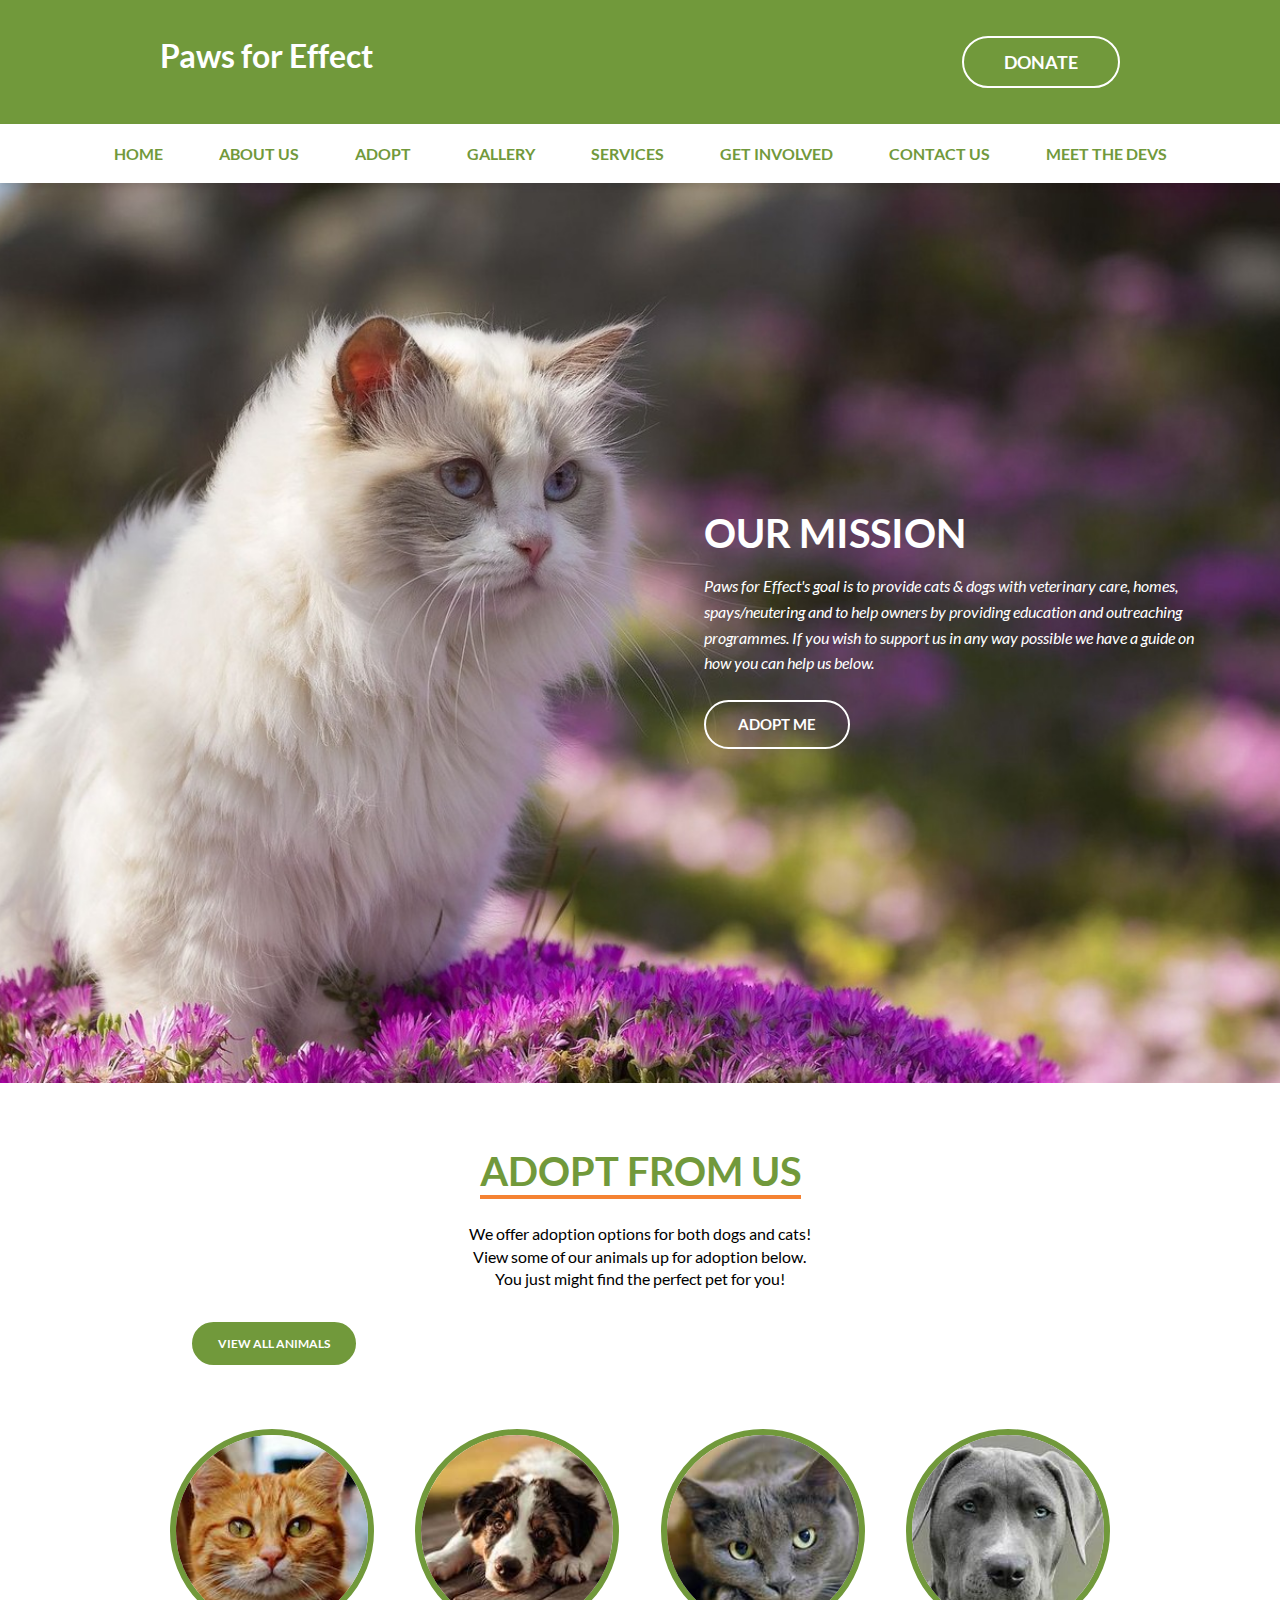
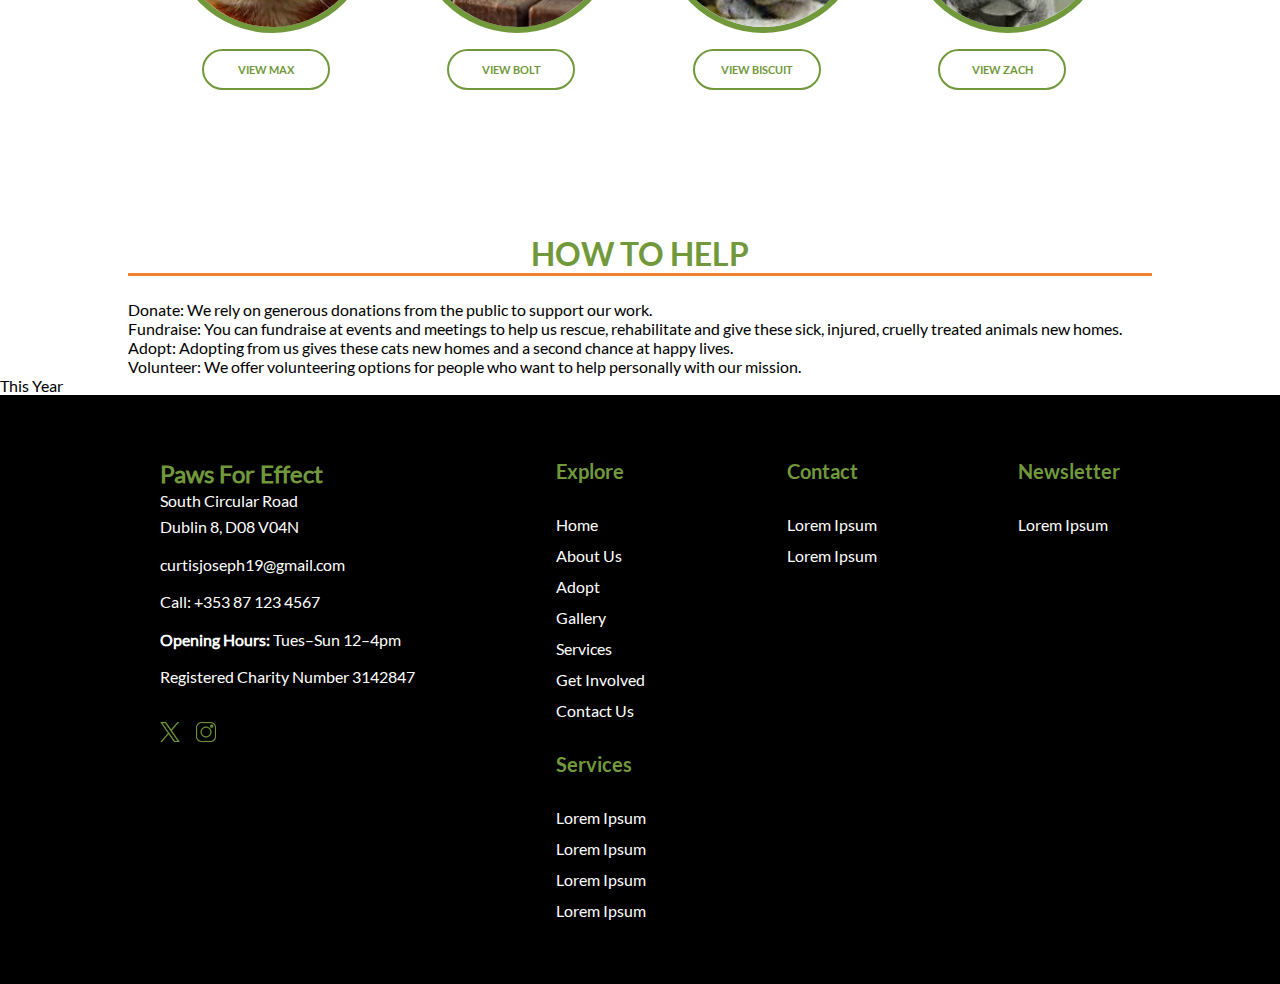
<file: CWD_Ass4_3161052_3142847_3161763/src/index.html>
<!DOCTYPE html>
<html lang="en">
<head>
    <meta charset="UTF-8">
    <meta name="viewport" content="width=device-width, initial-scale=1.0">
    <link rel="stylesheet" href="/CWD_Ass4_3161052_3142847_3161763/Styles/home.css">
    <title>CWSD Group Project</title>
</head>
<body>
    <header>
        <div class="header-top">
            <h1>Paws for Effect</h1>
            <a href="https://www.paypal.com/paypalme/kisalofi"><button id="donate-btn">Donate</button></a>
        </div>
        <nav>
            <ul>
                <li><a class="nav-link" href="index.html">Home</a></li>
                <li><a class="nav-link" href="about.html">About Us</a></li>
                <li><a class="nav-link" href="adopt.html">Adopt</a></li>
                <li><a class="nav-link" href="gallery.html">Gallery</a></li>
                <li><a class="nav-link" href="services.html">Services</a></li>
                <li><a class="nav-link" href="involved.html">Get Involved</a></li>
                <li><a class="nav-link" href="contact.html">Contact Us</a></li>
                <li><a class="nav-link" href="meet-devs.html">Meet the Devs</a></li>
            </ul>
        </nav>
    </header>
    
    <main>
        <section class="mission">
            <div id="mission-container">
                <h1 id="mission-heading">Our Mission</h1>
                <p id="mission-text">Paws for Effect's goal is to provide cats & dogs with veterinary care, homes, spays/neutering and to help owners by providing education and outreaching programmes. If you wish to support us in any way possible we have a guide on how you can help us below. </p>
                <a href="adopt.html"><button id="adopt-btn">Adopt Me</button></a>
            </div>
        </section>

        <section class="adopt">
            <div id="adopt-container">
                <h1 id="adopt-heading">ADOPT FROM US</h1>
                <p id="adopt-text">We offer adoption options for both dogs and cats! View some of our animals up for adoption below. You just might find the perfect pet for you!</p>
                <a href="gallery.html"><button id="view-btn">View All Animals</button></a>
            </div>
            <div id="adopt-pets">
                <div class="pet">
                    <img src="/CWD_Ass4_3161052_3142847_3161763/Images/homepage-cat1.jpg">
                    <a href="pet-pages/pet-1.html"><button>View Max</button></a>
                </div>
                <div class="pet" id="lower">
                    <img src="/CWD_Ass4_3161052_3142847_3161763/Images/homepage-dog1.jpg">
                    <a href="gallery.html"><button>View Bolt</button></a>
                </div>
                <div class="pet">
                    <img src="/CWD_Ass4_3161052_3142847_3161763/Images/homepage-cat2.jpg">
                    <a href="gallery.html"><button>View Biscuit</button></a>
                </div>
                <div class="pet" id="lower">
                    <img src="/CWD_Ass4_3161052_3142847_3161763/Images/homepage-dog2.jpg">
                    <a href="gallery.html"><button>View Zach</button></a>
                </div>
            </div>
        </section>

        <section class="help">
            <h1 id="help-heading">HOW TO HELP</h1>     
            <p id="help-text">Donate: We rely on generous donations from the public to support our work.</p>
            <p id="help-text">Fundraise: You can fundraise at events and meetings to help us rescue, rehabilitate and give these sick, injured, cruelly treated animals new homes.</p>
           <p id="help-text"> Adopt: Adopting from us gives these cats new homes and a second chance at happy lives.</p>
           <p id="help-text"> Volunteer: We offer volunteering options for people who want to help personally with our mission.</p>
        </section>

        <section class="thisyear">
            <p>This Year</p>
        </section>
    </main>

    <footer class="footer">
        <div id="footer-container">
            <div class="footer-column">
                <h2>Paws For Effect</h2>
                <p>South Circular Road <br> Dublin 8, D08 V04N</p>
                <p>curtisjoseph19@gmail.com</p>
                <p>Call: +353 87 123 4567</p>
                <p><strong>Opening Hours:</strong> Tues–Sun 12–4pm</p>
                <p>Registered Charity Number 3142847</p>
                <div class="social-icons">
                    <a href="social-link.html"><img src="/CWD_Ass4_3161052_3142847_3161763/Images/Socials/twitter.png" alt="Twitter/X"></a>
                    <a href="social-link.html"><img src="/CWD_Ass4_3161052_3142847_3161763/Images/Socials/instagram.png" alt="Instagram"></a> 
                </div>
            </div>
                
            <div class="footer-column">
                <h4 class="footer-heading">Explore</h4>
                <ul>
                    <li><a href="index.html">Home</a></li>
                    <li><a href="about.html">About Us</a></li>
                    <li><a href="adopt.html">Adopt</a></li>
                    <li><a href="gallery.html">Gallery</a></li>
                    <li><a href="services.html">Services</a></li>
                    <li><a href="involved.html">Get Involved</a></li>
                    <li><a href="contact.html">Contact Us</a></li>
                </ul>
                <h4 class="footer-heading">Services</h4>
                <ul>
                    <li><a href="services.html">Lorem Ipsum</a></li>
                    <li><a href="services.html">Lorem Ipsum</a></li>
                    <li><a href="services.html">Lorem Ipsum</a></li>
                    <li><a href="services.html">Lorem Ipsum</a></li>
                </ul>
            </div>
            <div class="footer-column">
                <h4 class="footer-heading">Contact</h4>
                <ul>
                    <li><a href="contact-1.html">Lorem Ipsum</a></li>
                    <li><a href="contact-2.html">Lorem Ipsum</a></li>
                </ul>
            </div>
            <div class="footer-column">
                <h4 class="footer-heading">Newsletter</h4>
                <ul>
                    <li><a href="newsletter.html">Lorem Ipsum</a></li>
                </ul>
            </div>
        </div>
    </footer>

</body>
</html>
</file>
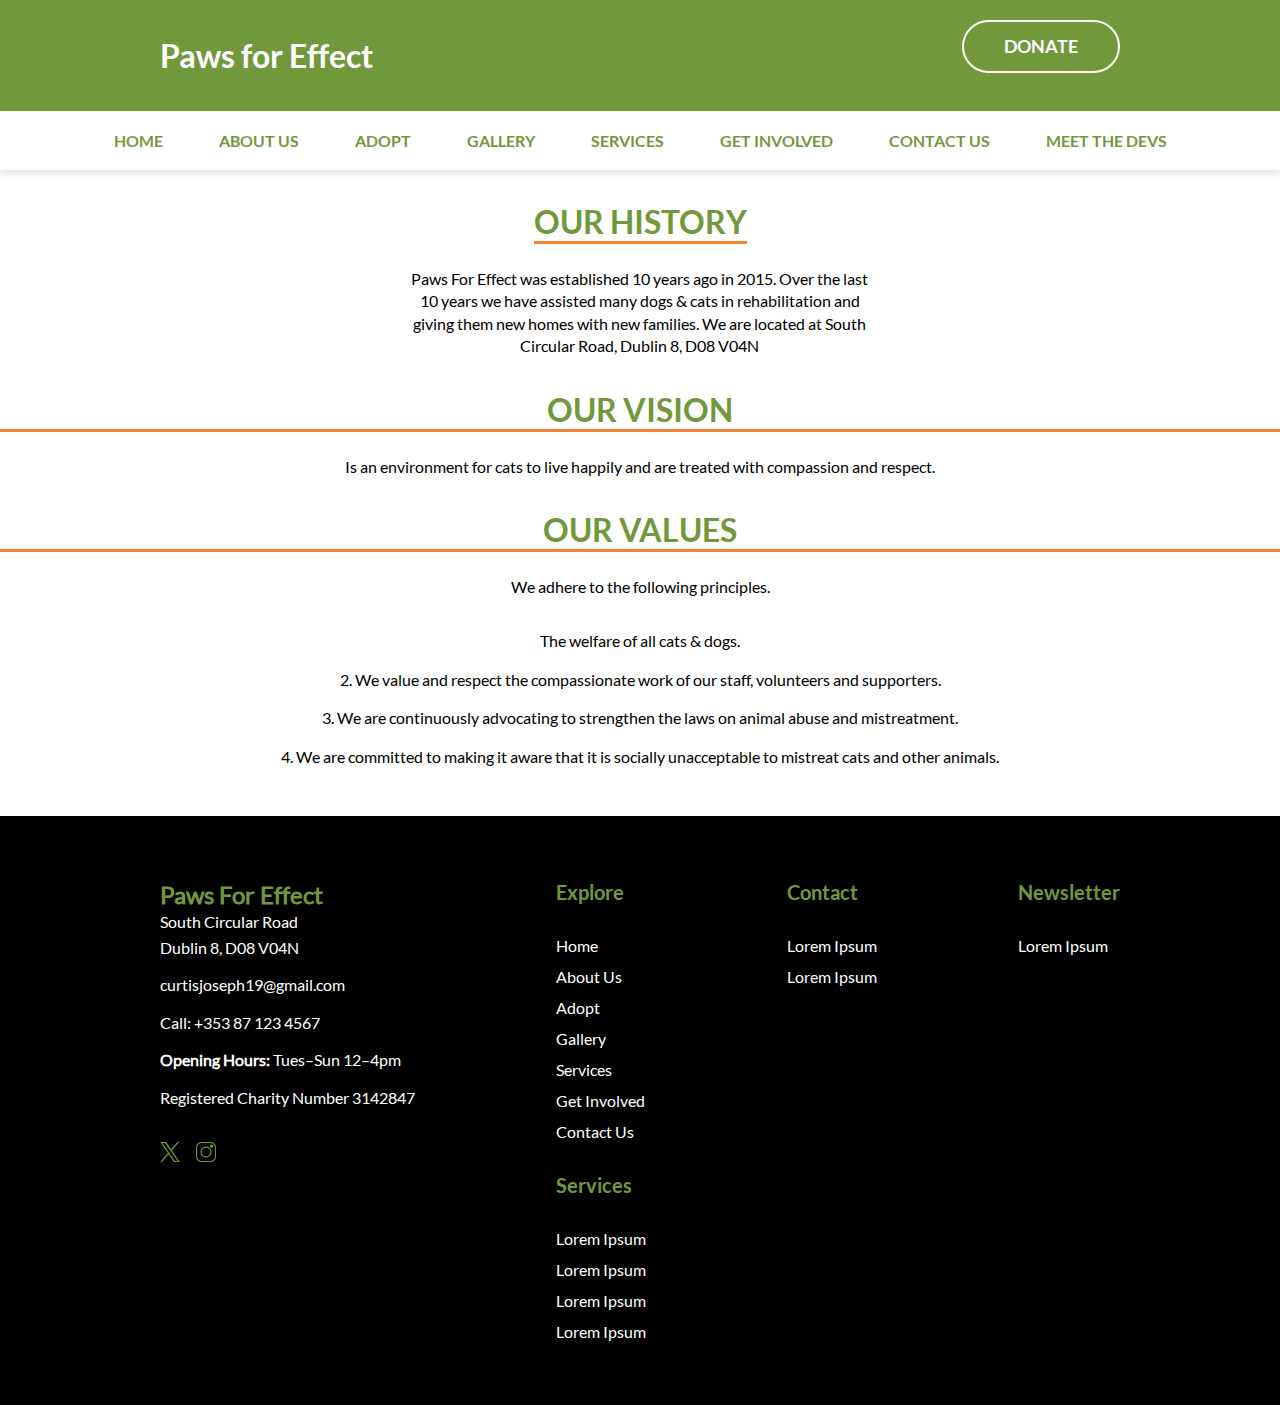
<file: CWD_Ass4_3161052_3142847_3161763/src/about.html>
<!DOCTYPE html>
<html lang="en">
<head>
    <meta charset="UTF-8">
    <meta name="viewport" content="width=device-width, initial-scale=1.0">
    <link rel="stylesheet" href="/CWD_Ass4_3161052_3142847_3161763/Styles/home.css">
    <title>About Us</title>
</head>
<body>

    <header>
        <div class="header-top">
            <h1>Paws for Effect</h1>
            <a href="https://www.paypal.com/paypalme/kisalofi"><btn id="donate-btn">Donate</btn></a>
        </div>
        <nav>
            <ul>
                <li><a class="nav-link" href="index.html">Home</a></li>
                <li><a class="nav-link" href="about.html">About Us</a></li>
                <li><a class="nav-link" href="adopt.html">Adopt</a></li>
                <li><a class="nav-link" href="gallery.html">Gallery</a></li>
                <li><a class="nav-link" href="services.html">Services</a></li>
                <li><a class="nav-link" href="involved.html">Get Involved</a></li>
                <li><a class="nav-link" href="contact.html">Contact Us</a></li>
                <li><a class="nav-link" href="meet-devs.html">Meet the Devs</a></li>
            </ul>
        </nav>
    </header>


    <main>
        <section class="about">
            <div id="about-container">
                <h1 id="about-heading">OUR HISTORY</h1>
                 <p id="about-text">Paws For Effect was established 10 years ago in 2015. Over the last 10 years we have assisted many dogs & cats in rehabilitation and giving them new homes with new families. We are located at South Circular Road, Dublin 8, D08 V04N</p>
                 </div>
                 </section>

                 <section class="vision">
                <h1 id="vision-heading">OUR VISION</h1>
                <p id="vision-text"> Is an environment for cats to live happily and are treated with compassion and respect.</p>
                </section>
                
                <section class="value">
                <h1 id="value-heading">OUR VALUES</h1>
                <p id="value-text">We adhere to the following principles.</p>
                    <ol>
                        <li> The welfare of all cats & dogs.</li>
                        <li>2. We value and respect the compassionate work of our staff, volunteers and supporters.</li>
                        <li>3. We are continuously advocating to strengthen the laws on animal abuse and mistreatment.</li>
                        <li>4. We are committed to making it aware that it is socially unacceptable to mistreat cats and other animals.</li>
                    </ol>
                </section>
    
            </main>

             <footer class="footer">
        <div id="footer-container">
            <div class="footer-column">
                <h2 id="footer-heading">Paws For Effect</h2>
                <p>South Circular Road <br> Dublin 8, D08 V04N</p>
                <p>curtisjoseph19@gmail.com</p>
                <p>Call: +353 87 123 4567</p>
                <p><strong>Opening Hours:</strong> Tues–Sun 12–4pm</p>
                <p>Registered Charity Number 3142847</p>
                <div class="social-icons">
                    <a href="social-link.html"><img src="/CWD_Ass4_3161052_3142847_3161763/Images/Socials/twitter.png" alt="Twitter/X"></a>
                    <a href="social-link.html"><img src="/CWD_Ass4_3161052_3142847_3161763/Images/Socials/instagram.png" alt="Instagram"></a> 
                </div>
            </div>
                
            <div class="footer-column">
                <h4 class="footer-heading">Explore</h4>
                <ul>
                    <li><a href="index.html">Home</a></li>
                    <li><a href="about.html">About Us</a></li>
                    <li><a href="adopt.html">Adopt</a></li>
                    <li><a href="gallery.html">Gallery</a></li>
                    <li><a href="services.html">Services</a></li>
                    <li><a href="involved.html">Get Involved</a></li>
                    <li><a href="contact.html">Contact Us</a></li>
                </ul>
                <h4 class="footer-heading">Services</h4>
                <ul>
                    <li><a href="services.html">Lorem Ipsum</a></li>
                    <li><a href="services.html">Lorem Ipsum</a></li>
                    <li><a href="services.html">Lorem Ipsum</a></li>
                    <li><a href="services.html">Lorem Ipsum</a></li>
                </ul>
            </div>
            <div class="footer-column">
                <h4 class="footer-heading">Contact</h4>
                <ul>
                    <li><a href="contact-1.html">Lorem Ipsum</a></li>
                    <li><a href="contact-2.html">Lorem Ipsum</a></li>
                </ul>
            </div>
            <div class="footer-column">
                <h4 class="footer-heading">Newsletter</h4>
                <ul>
                    <li><a href="newsletter.html">Lorem Ipsum</a></li>
                </ul>
            </div>
        </div>
    </footer>

</body>
</html>
</file>
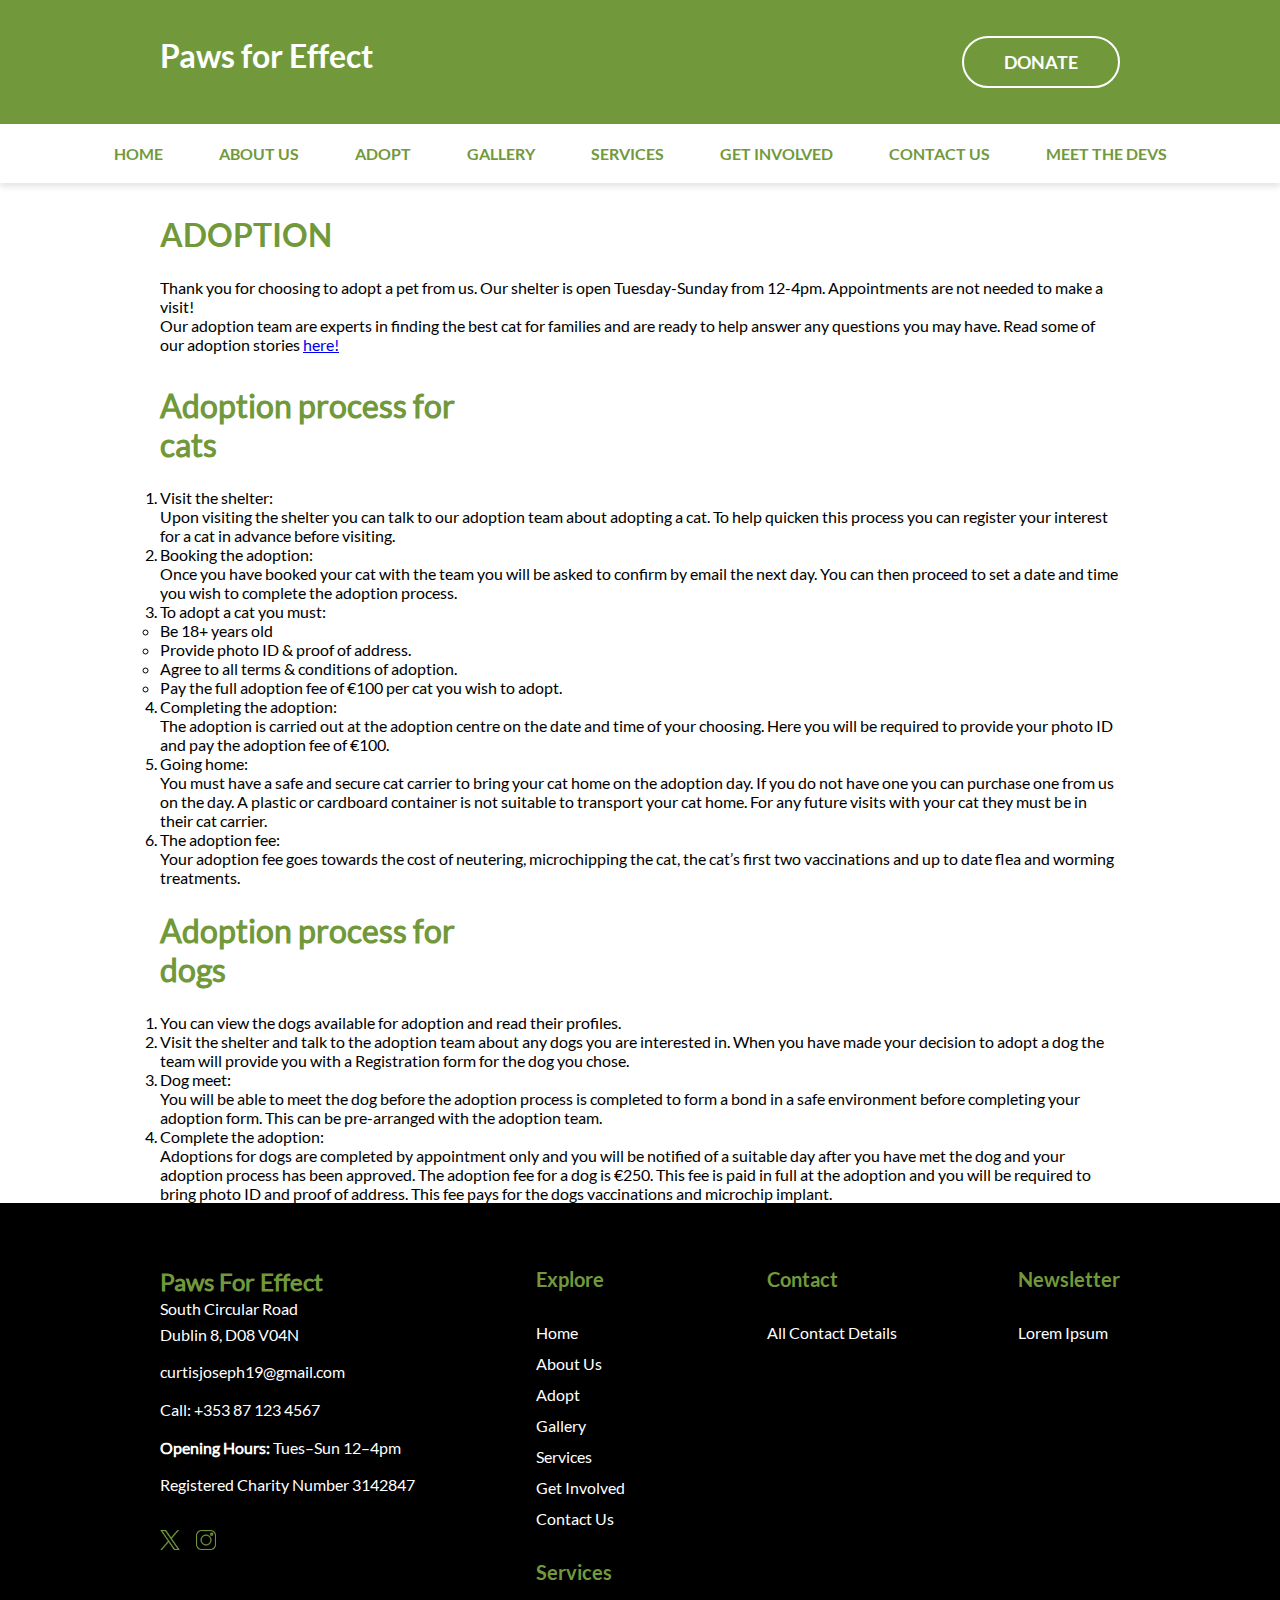
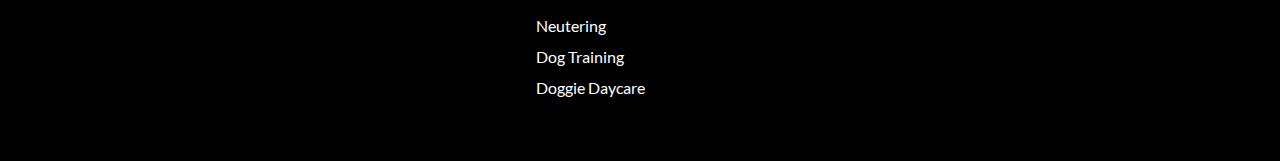
<file: CWD_Ass4_3161052_3142847_3161763/src/adopt.html>
<!DOCTYPE html>
<html lang="en">
<head>
    <meta charset="UTF-8">
    <meta name="viewport" content="width=device-width, initial-scale=1.0">
    <link rel="stylesheet" href="/CWD_Ass4_3161052_3142847_3161763/Styles/home.css">
    <title>Adopt</title>
</head>
<body>

    <header>
        <div class="header-top">
            <h1>Paws for Effect</h1>
            <a href="https://www.paypal.com/paypalme/kisalofi"><button id="donate-btn">Donate</button></a>
        </div>
        <nav>
            <ul>
                <li><a class="nav-link" href="index.html">Home</a></li>
                <li><a class="nav-link" href="about.html">About Us</a></li>
                <li><a class="nav-link" href="adopt.html">Adopt</a></li>
                <li><a class="nav-link" href="gallery.html">Gallery</a></li>
                <li><a class="nav-link" href="services.html">Services</a></li>
                <li><a class="nav-link" href="involved.html">Get Involved</a></li>
                <li><a class="nav-link" href="contact.html">Contact Us</a></li>
                <li><a class="nav-link" href="meet-devs.html">Meet the Devs</a></li>
            </ul>
        </nav>
    </header>

    <main>
        <section class="adoption">
                <h1 id="adoption-heading">ADOPTION</h1>
                 <p id="adoption-text">Thank you for choosing to adopt a pet from us. Our shelter is open Tuesday-Sunday from 12-4pm. Appointments are not needed to make a visit! <br> Our adoption team are experts in finding the best cat for families and are ready to help answer any questions you may have. Read some of our adoption stories <a href="gallery.html">here!</a> </p>
                 </section>

                 <section class="cat">
            <div id="cat-container">
                <h1 id="cat-heading">Adoption process for cats</h1>
                <p id="cat-text">
                    <ol>
                        <li>Visit the shelter: <br>Upon visiting the shelter you can talk to our adoption team about adopting a cat. To help quicken this process you can register your interest for a cat in advance before visiting.</li>
                        <li>Booking the adoption:<br> Once you have booked your cat with the team you will be asked to confirm by email the next day. You can then proceed to set a date and time you wish to complete the adoption process.</li>
                        
                        <li>To adopt a cat you must:</li>
                        <ul>
                            <li>Be 18+ years old</li>
                            <li>Provide photo ID & proof of address.</li>
                            <li>Agree to all terms & conditions of adoption.</li>
                            <li>Pay the full adoption fee of €100 per cat you wish to adopt.</li>
                        </ul>
                        <li>Completing the adoption: <br> The adoption is carried out at the adoption centre on the date and time of your choosing. Here you will be required to provide your photo ID and pay the adoption fee of €100.</li>
                        <li>Going home:<br> You must have a safe and secure cat carrier to bring your cat home on the adoption day. If you do not have one you can purchase one from us on the day. A plastic or cardboard container is not suitable to transport your cat home. For any future visits with your cat they must be in their cat carrier.</li>
                        <li>The adoption fee: <br>Your adoption fee goes towards the cost of neutering, microchipping the cat, the cat’s first two vaccinations and up to date flea and worming treatments.</li>
                    </ol>
                </p>
                </div>
                </section>
                
                <section class="dog">
                    <div id="dog-container">
                        <h1 id="dog-heading">Adoption process for dogs</h1>
                <p id="dog-text">
                    <ol>
                        <li>You can view the dogs available for adoption and read their profiles.</li>
                        <li>Visit the shelter and talk to the adoption team about any dogs you are interested in. When you have made your decision to adopt a dog the team will provide you with a Registration form for the dog you chose.</li>
                        <li>Dog meet: <br> You will be able to meet the dog before the adoption process is completed to form a bond in a safe environment before completing your adoption form. This can be pre-arranged with the adoption team. </li>
                        <li>Complete the adoption: <br> Adoptions for dogs are completed by appointment only and you will be notified of a suitable day after you have met the dog and your adoption process has been approved. The adoption fee for a dog is €250. This fee is paid in full at the adoption and you will be required to bring photo ID and proof of address. This fee pays for the dogs vaccinations and microchip implant.</li>
                    </ol>
                </p>

                    </div>
                </section>
    
            </main>

                      <footer class="footer">
        <div id="footer-container">
            <div class="footer-column">
                <h2 id="footer-heading">Paws For Effect</h2>
                <p>South Circular Road <br> Dublin 8, D08 V04N</p>
                <p>curtisjoseph19@gmail.com</p>
                <p>Call: +353 87 123 4567</p>
                <p><strong>Opening Hours:</strong> Tues–Sun 12–4pm</p>
                <p>Registered Charity Number 3142847</p>
                <div class="social-icons">
                    <a href="social-link.html"><img src="/CWD_Ass4_3161052_3142847_3161763/Images/Socials/twitter.png" alt="Twitter/X"></a>
                    <a href="social-link.html"><img src="/CWD_Ass4_3161052_3142847_3161763/Images/Socials/instagram.png" alt="Instagram"></a> 
                </div>
            </div>
                
            <div class="footer-column">
                <h4 class="footer-heading">Explore</h4>
                <ul>
                    <li><a href="index.html">Home</a></li>
                    <li><a href="about.html">About Us</a></li>
                    <li><a href="adopt.html">Adopt</a></li>
                    <li><a href="gallery.html">Gallery</a></li>
                    <li><a href="services.html">Services</a></li>
                    <li><a href="involved.html">Get Involved</a></li>
                    <li><a href="contact.html">Contact Us</a></li>
                </ul>
                <h4 class="footer-heading">Services</h4>
                <ul>
                    <li><a href="services.html">Neutering</a></li>
                    <li><a href="services.html">Dog Training</a></li>
                    <li><a href="services.html">Doggie Daycare</a></li>
                </ul>
            </div>
            <div class="footer-column">
                <h4 class="footer-heading">Contact</h4>
                <ul>
                    <li><a href="contact.html">All Contact Details</a></li>
                </ul>
            </div>
            <div class="footer-column">
                <h4 class="footer-heading">Newsletter</h4>
                <ul>
                    <li><a href="newsletter.html">Lorem Ipsum</a></li>
                </ul>
            </div>
        </div>
    </footer>

</body>
</html>
</file>
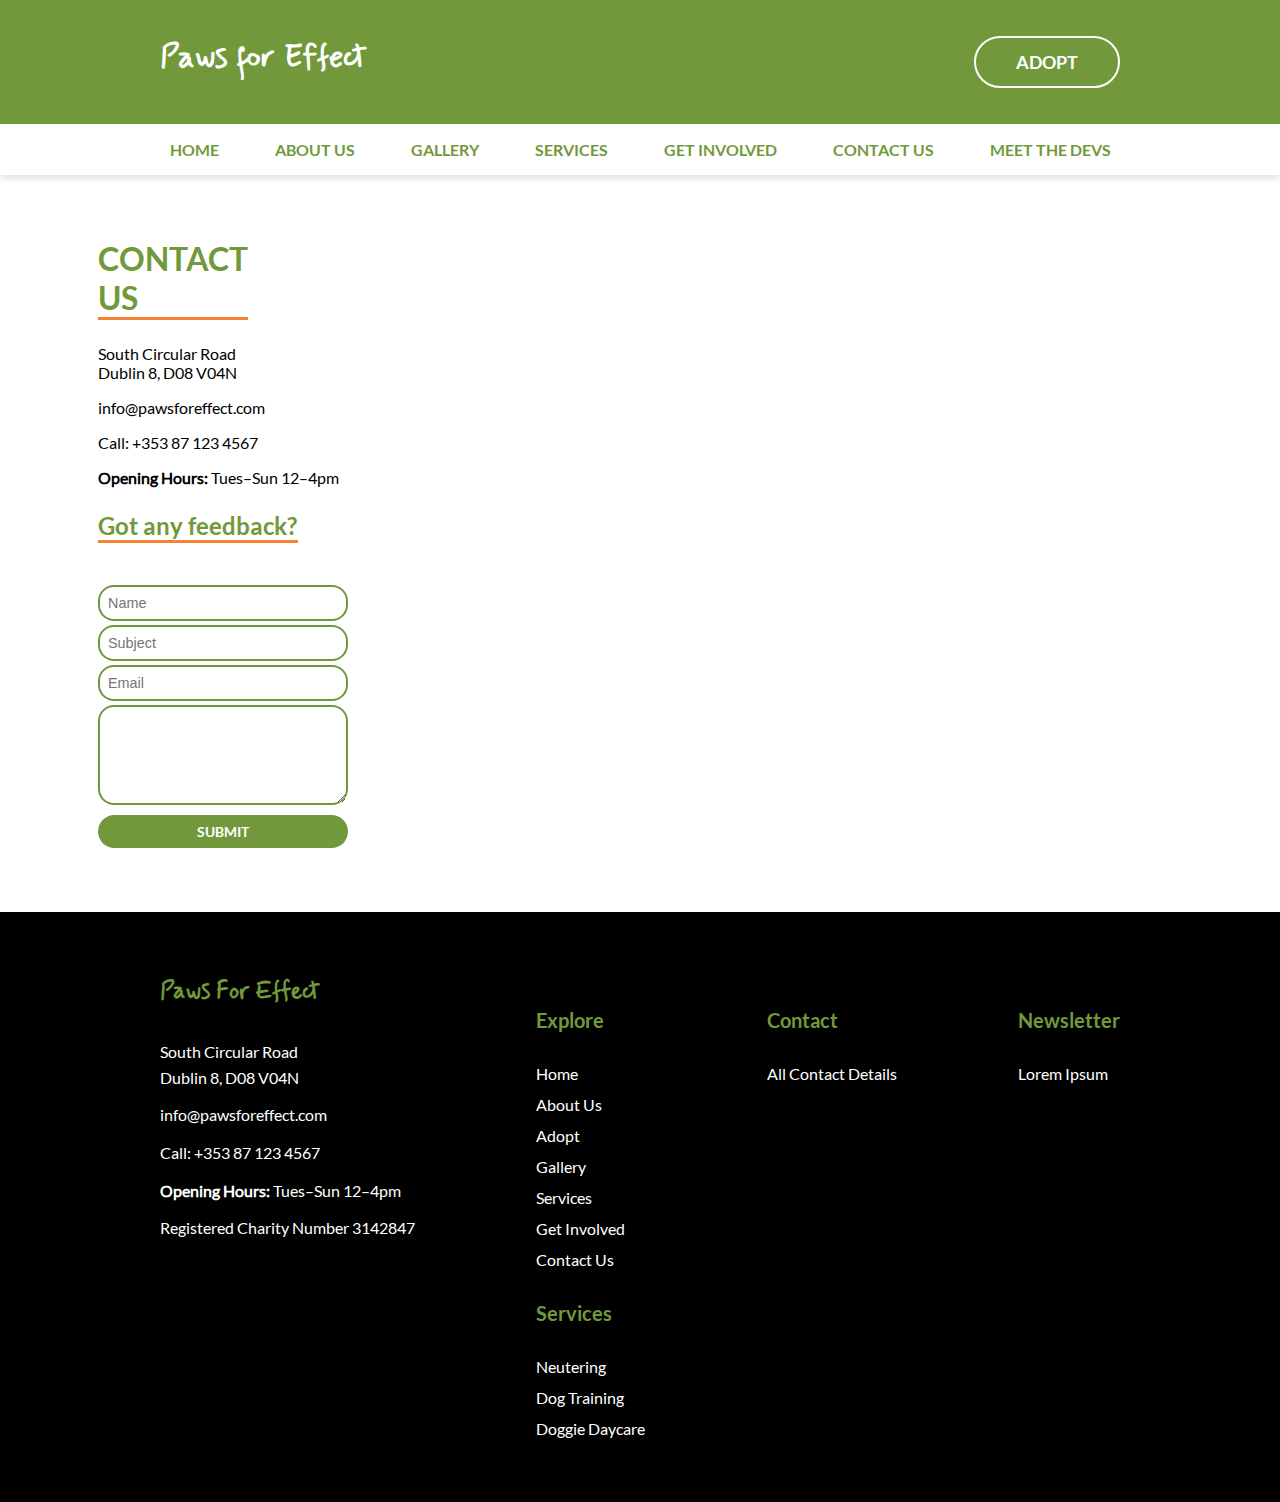
<file: CWD_Ass4_3161052_3142847_3161763/src/contact.html>
<!DOCTYPE html>
<html lang="en">
<head>
    <meta charset="UTF-8">
    <meta name="viewport" content="width=device-width, initial-scale=1.0">
    <link rel="stylesheet" href="/CWD_Ass4_3161052_3142847_3161763/Styles/style.css">
    <script src="/CWD_Ass4_3161052_3142847_3161763/src/scripts/contact.js" defer></script>
    <script src="/CWD_Ass4_3161052_3142847_3161763/src/scripts/menu.js" defer></script>

    <title>Contact Us</title>
</head>
<body>

    <header>
        <div class="header-top">
            <a href="index.html" id="website-name"><h1>Paws for Effect</h1></a>
            <a href="adopt.html"><button id="donate-btn">Adopt</button></a>
        </div>
        <button id="hamburger" aria-label="Toggle Navigation">&#9776;</button>
        <nav>
            <ul class="nav-menu">
                <li><a class="nav-link" href="index.html">Home</a></li>
                <li><a class="nav-link" href="about.html">About Us</a></li>
                <li><a class="nav-link" href="gallery.html">Gallery</a></li>
                <li><a class="nav-link" href="services.html">Services</a></li>
                <li><a class="nav-link" href="involved.html">Get Involved</a></li>
                <li><a class="nav-link" href="contact.html">Contact Us</a></li>
                <li><a class="nav-link" href="meet-devs.html">Meet the Devs</a></li>
            </ul>
        </nav>
    </header>

    <main>
        <section class="contact">
                <div class="contact-content">
                    <div class="contact-div">
                        <h1 id="contact-heading">CONTACT US</h1>
                        <p>South Circular Road <br> Dublin 8, D08 V04N</p>
                        <p id="contact-email">info@pawsforeffect.com</p>
                        <p id="contact-phone">Call: +353 87 123 4567</p>
                        <p id="contact-hours"><strong>Opening Hours:</strong> Tues–Sun 12–4pm</p>
                    </div>
                    <div class="comments">
                        <h1 id="comment-heading">Got any feedback?</h1>
                        <p id="response"></p>
                        <form class="comment-form">
                            <input type="text" name="name" id="name-input" placeholder="Name" required>
                            <input type="text" name="subject" id="subject-input" placeholder="Subject" required>
                            <input type="email" name="email" id="email-input" placeholder="Email" required>
                            <textarea type="text" name="content" id="content-input" required></textarea>
                            <button type="submit">Submit</button>
                        </form>             
                    </div>
                </div>
                <iframe src="https://www.google.com/maps/embed?pb=!1m18!1m12!1m3!1d2264.7874138643665!2d-6.2828892102480225!3d53.33107450082351!2m3!1f0!2f0!3f0!3m2!1i1024!2i768!4f13.1!3m3!1m2!1s0x48670c1833b915c7%3A0x4f83acae16f5062e!2sGriffith%20College%20Dublin%20Main%20Campus!5e1!3m2!1sen!2sie!4v1747236475255!5m2!1sen!2sie" width="800" height="600" style="border:0;" allowfullscreen="" loading="lazy" referrerpolicy="no-referrer-when-downgrade"></iframe>    
        </section>
    </main>

     <footer class="footer">
        <div id="footer-container">
            <div class="footer-column">
                <h2 id="website-name">Paws For Effect</h2>
                <p>South Circular Road <br> Dublin 8, D08 V04N</p>
                <p>info@pawsforeffect.com</p>
                <p>Call: +353 87 123 4567</p>
                <p><strong>Opening Hours:</strong> Tues–Sun 12–4pm</p>
                <p>Registered Charity Number 3142847</p>
            </div>
                
            <div class="footer-column">
                <h4 class="footer-heading">Explore</h4>
                <ul>
                    <li><a href="index.html">Home</a></li>
                    <li><a href="about.html">About Us</a></li>
                    <li><a href="adopt.html">Adopt</a></li>
                    <li><a href="gallery.html">Gallery</a></li>
                    <li><a href="services.html">Services</a></li>
                    <li><a href="involved.html">Get Involved</a></li>
                    <li><a href="contact.html">Contact Us</a></li>
                </ul>
                <h4 class="footer-heading">Services</h4>
                <ul>
                    <li><a href="services.html">Neutering</a></li>
                    <li><a href="services.html">Dog Training</a></li>
                    <li><a href="services.html">Doggie Daycare</a></li>
                </ul>
            </div>
            <div class="footer-column">
                <h4 class="footer-heading">Contact</h4>
                <ul>
                    <li><a href="contact.html">All Contact Details</a></li>
                </ul>
            </div>
            <div class="footer-column">
                <h4 class="footer-heading">Newsletter</h4>
                <ul>
                    <li><a href="newsletter.html">Lorem Ipsum</a></li>
                </ul>
            </div>
        </div>
    </footer>

</body>
</html>
</file>
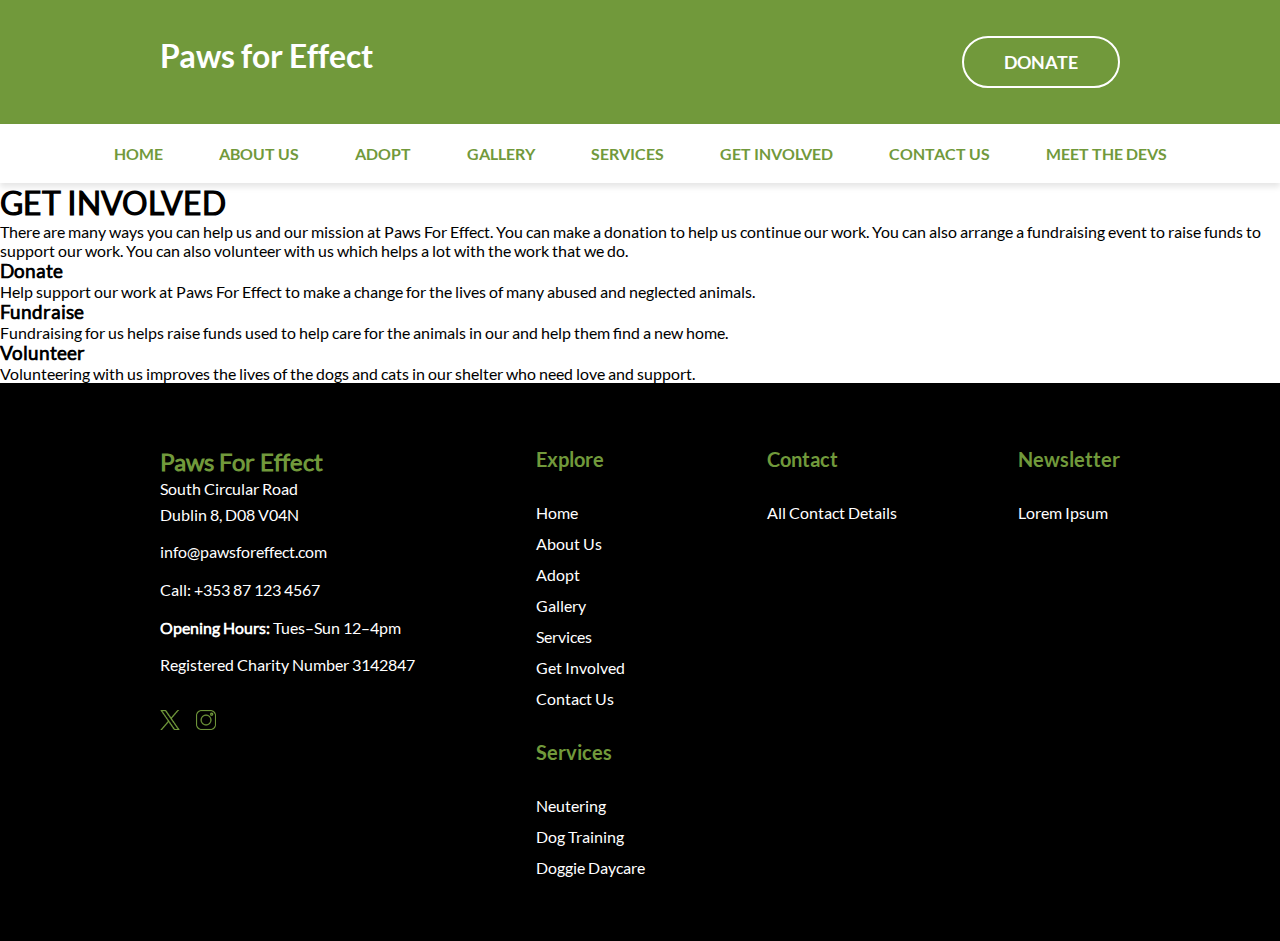
<file: CWD_Ass4_3161052_3142847_3161763/src/involved.html>
<!DOCTYPE html>
<html lang="en">
<head>
    <meta charset="UTF-8">
    <meta name="viewport" content="width=device-width, initial-scale=1.0">
    <link rel="stylesheet" href="/CWD_Ass4_3161052_3142847_3161763/Styles/home.css">
    <title>CWSD Group Project</title>
</head>
<body>

    <header>
        <div class="header-top">
            <a href="index.html"><h1>Paws for Effect</h1></a>
            <a href="https://www.paypal.com/paypalme/kisalofi"><button id="donate-btn">Donate</button></a>
        </div>
        <nav>
            <ul>
                <li><a class="nav-link" href="index.html">Home</a></li>
                <li><a class="nav-link" href="about.html">About Us</a></li>
                <li><a class="nav-link" href="adopt.html">Adopt</a></li>
                <li><a class="nav-link" href="gallery.html">Gallery</a></li>
                <li><a class="nav-link" href="services.html">Services</a></li>
                <li><a class="nav-link" href="involved.html">Get Involved</a></li>
                <li><a class="nav-link" href="contact.html">Contact Us</a></li>
                <li><a class="nav-link" href="meet-devs.html">Meet the Devs</a></li>
            </ul>
        </nav>
    </header>
     <main>
        <section class="get-involved">
                <h1 id="get-involved-heading">GET INVOLVED</h1>
                <p id="get-involved-text">There are many ways you can help us and our mission at Paws For Effect. You can make a donation to help us continue our work. You can also arrange a fundraising event to raise funds to support our work. You can also volunteer with us which helps a lot with the work that we do.</p>            
                <p id="donate-text"><h3>Donate</h3>Help support our work at Paws For Effect to make a change for the lives of many abused and neglected animals.</p>
                <p id="fundraise-text"><h3>Fundraise</h3>Fundraising for us helps raise funds used to help care for the animals in our and help them find a new home.</p>
                <p id="volunteer-text"><h3>Volunteer</h3>Volunteering with us improves the lives of the dogs and cats in our shelter who need love and support.</p>
            </section>
    </main>

     <footer class="footer">
        <div id="footer-container">
            <div class="footer-column">
                <h2 id="footer-heading">Paws For Effect</h2>
                <p>South Circular Road <br> Dublin 8, D08 V04N</p>
                <p>info@pawsforeffect.com</p>
                <p>Call: +353 87 123 4567</p>
                <p><strong>Opening Hours:</strong> Tues–Sun 12–4pm</p>
                <p>Registered Charity Number 3142847</p>
                <div class="social-icons">
                    <a href="social-link.html"><img src="/CWD_Ass4_3161052_3142847_3161763/Images/Socials/twitter.png" alt="Twitter/X"></a>
                    <a href="social-link.html"><img src="/CWD_Ass4_3161052_3142847_3161763/Images/Socials/instagram.png" alt="Instagram"></a> 
                </div>
            </div>
                
            <div class="footer-column">
                <h4 class="footer-heading">Explore</h4>
                <ul>
                    <li><a href="index.html">Home</a></li>
                    <li><a href="about.html">About Us</a></li>
                    <li><a href="adopt.html">Adopt</a></li>
                    <li><a href="gallery.html">Gallery</a></li>
                    <li><a href="services.html">Services</a></li>
                    <li><a href="involved.html">Get Involved</a></li>
                    <li><a href="contact.html">Contact Us</a></li>
                </ul>
                <h4 class="footer-heading">Services</h4>
                <ul>
                    <li><a href="services.html">Neutering</a></li>
                    <li><a href="services.html">Dog Training</a></li>
                    <li><a href="services.html">Doggie Daycare</a></li>
                </ul>
            </div>
            <div class="footer-column">
                <h4 class="footer-heading">Contact</h4>
                <ul>
                    <li><a href="contact.html">All Contact Details</a></li>
                </ul>
            </div>
            <div class="footer-column">
                <h4 class="footer-heading">Newsletter</h4>
                <ul>
                    <li><a href="newsletter.html">Lorem Ipsum</a></li>
                </ul>
            </div>
        </div>
    </footer>

</body>
</html>
</file>
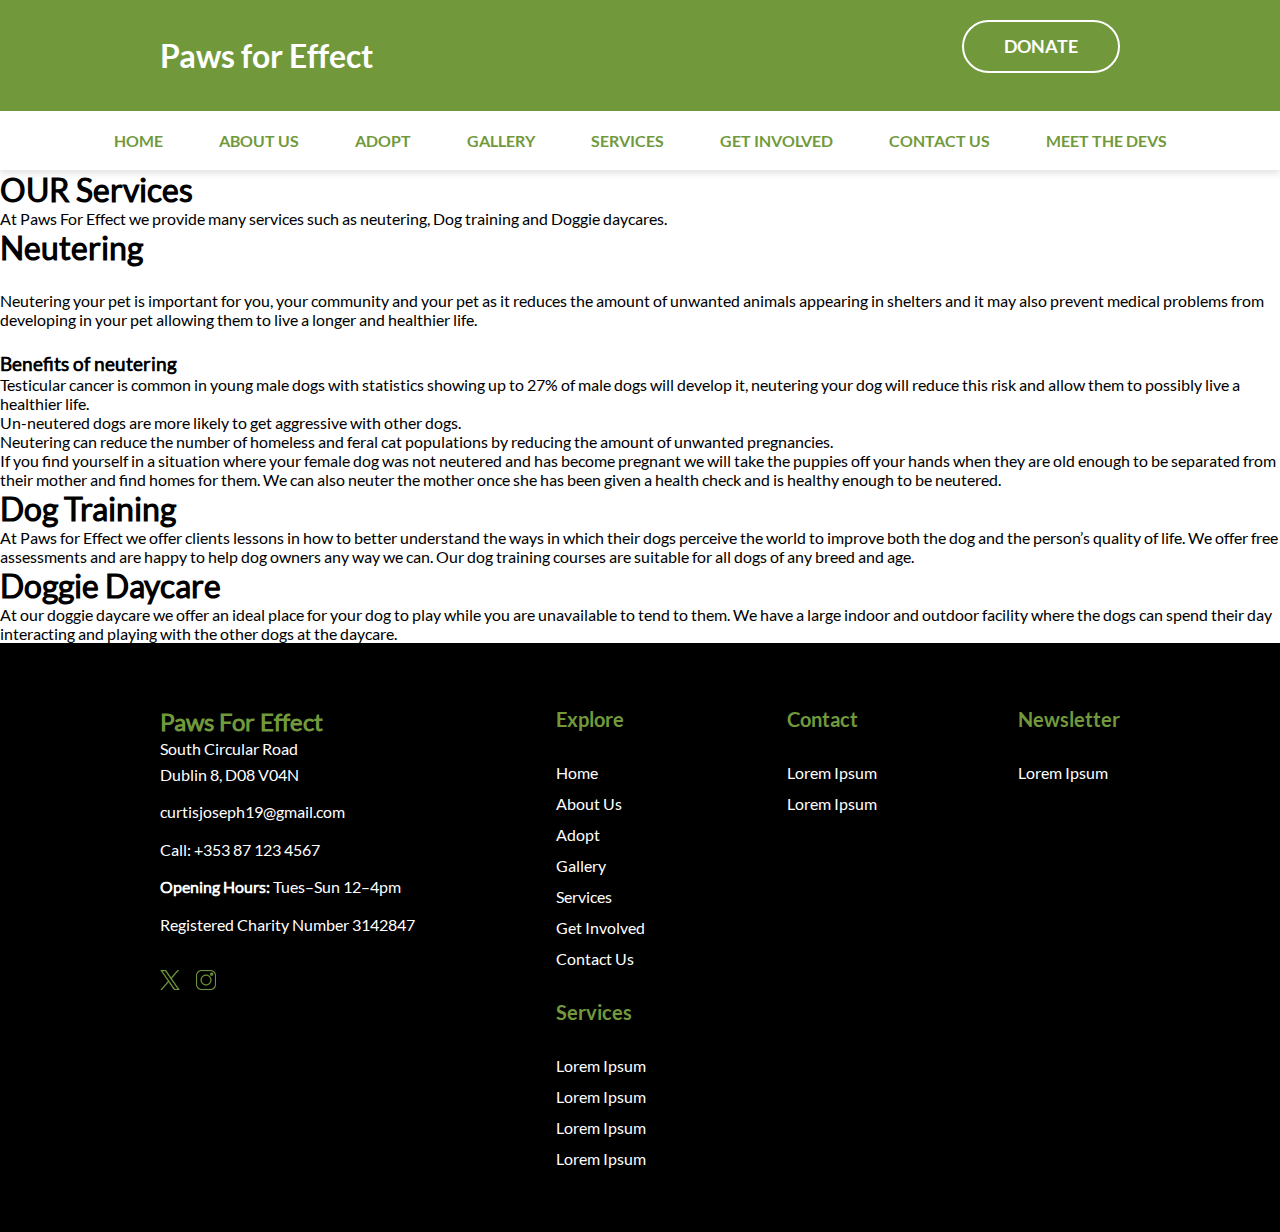
<file: CWD_Ass4_3161052_3142847_3161763/src/services.html>
<!DOCTYPE html>
<html lang="en">
<head>
    <meta charset="UTF-8">
    <meta name="viewport" content="width=device-width, initial-scale=1.0">
    <link rel="stylesheet" href="/CWD_Ass4_3161052_3142847_3161763/Styles/home.css">
    <title>Adopt</title>
</head>
<body>

    <header>
        <div class="header-top">
            <h1>Paws for Effect</h1>
            <a href="https://www.paypal.com/paypalme/kisalofi"><btn id="donate-btn">Donate</btn></a>
        </div>
        <nav>
            <ul>
                <li><a class="nav-link" href="index.html">Home</a></li>
                <li><a class="nav-link" href="about.html">About Us</a></li>
                <li><a class="nav-link" href="adopt.html">Adopt</a></li>
                <li><a class="nav-link" href="gallery.html">Gallery</a></li>
                <li><a class="nav-link" href="services.html">Services</a></li>
                <li><a class="nav-link" href="involved.html">Get Involved</a></li>
                <li><a class="nav-link" href="contact.html">Contact Us</a></li>
                <li><a class="nav-link" href="meet-devs.html">Meet the Devs</a></li>
            </ul>
        </nav>
    </header>
     <main>
        <section class="services">
            <div id="services">
                <h1 id="services">OUR Services</h1>
                 <p id="services">At Paws For Effect we provide many services such as neutering, Dog training and Doggie daycares.</p>
                </div>
                 </section>
                 <section class="neutering">
                    <h1 id="neutering-heading">Neutering</h1>
                    <p id="neutering-text"> Neutering your pet is important for you, your community and your pet as it reduces the amount of unwanted animals appearing in shelters and it may also prevent medical problems from developing in your pet allowing them to live a longer and healthier life.</p>
                    <h3 id="neutering">Benefits of neutering</h3>
                    <ul>
                        <li>Testicular cancer is common in young male dogs with statistics showing up to 27% of male dogs will develop it, neutering your dog will reduce this risk and allow them to possibly live a healthier life.</li>
                        <li>Un-neutered dogs are more likely to get aggressive with other dogs.</li>
                        <li>Neutering can reduce the number of homeless and feral cat populations by reducing the amount of unwanted pregnancies.</li>
                    </ul>
                    <p id="neutering-help">If you find yourself in a situation where your female dog was not neutered and has become pregnant we will take the puppies off your hands when they are old enough to be separated from their mother and find homes for them. We can also neuter the mother once she has been given a health check and is healthy enough to be neutered.</p>
                </section>

                <section class="training">
                    <h1 id="training-heading">Dog Training</h1>
                    <p id="training-text">At Paws for Effect we offer clients lessons in how to better understand the ways in which their dogs perceive the world to improve both the dog and the person’s quality of life. 
We offer free assessments and are happy to help dog owners any way we can. Our dog training courses are suitable for all dogs of any breed and age.</p>
                </section>
                <section class="daycare">
                    <h1 id="daycare-heading">Doggie Daycare</h1>
                    <p id="daycare-text">At our doggie daycare we offer an ideal place for your dog to play while you are unavailable to tend to them. We have a large indoor and outdoor facility where the dogs can spend their day interacting and playing with the other dogs at the daycare.</p>
                </section>
                 </main>

                      <footer class="footer">
        <div id="footer-container">
            <div class="footer-column">
                <h2 id="footer-heading">Paws For Effect</h2>
                <p>South Circular Road <br> Dublin 8, D08 V04N</p>
                <p>curtisjoseph19@gmail.com</p>
                <p>Call: +353 87 123 4567</p>
                <p><strong>Opening Hours:</strong> Tues–Sun 12–4pm</p>
                <p>Registered Charity Number 3142847</p>
                <div class="social-icons">
                    <a href="social-link.html"><img src="/CWD_Ass4_3161052_3142847_3161763/Images/Socials/twitter.png" alt="Twitter/X"></a>
                    <a href="social-link.html"><img src="/CWD_Ass4_3161052_3142847_3161763/Images/Socials/instagram.png" alt="Instagram"></a> 
                </div>
            </div>
                
            <div class="footer-column">
                <h4 class="footer-heading">Explore</h4>
                <ul>
                    <li><a href="index.html">Home</a></li>
                    <li><a href="about.html">About Us</a></li>
                    <li><a href="adopt.html">Adopt</a></li>
                    <li><a href="gallery.html">Gallery</a></li>
                    <li><a href="services.html">Services</a></li>
                    <li><a href="involved.html">Get Involved</a></li>
                    <li><a href="contact.html">Contact Us</a></li>
                </ul>
                <h4 class="footer-heading">Services</h4>
                <ul>
                    <li><a href="services.html">Lorem Ipsum</a></li>
                    <li><a href="services.html">Lorem Ipsum</a></li>
                    <li><a href="services.html">Lorem Ipsum</a></li>
                    <li><a href="services.html">Lorem Ipsum</a></li>
                </ul>
            </div>
            <div class="footer-column">
                <h4 class="footer-heading">Contact</h4>
                <ul>
                    <li><a href="contact-1.html">Lorem Ipsum</a></li>
                    <li><a href="contact-2.html">Lorem Ipsum</a></li>
                </ul>
            </div>
            <div class="footer-column">
                <h4 class="footer-heading">Newsletter</h4>
                <ul>
                    <li><a href="newsletter.html">Lorem Ipsum</a></li>
                </ul>
            </div>
        </div>
    </footer>

</body>
</html>
</file>
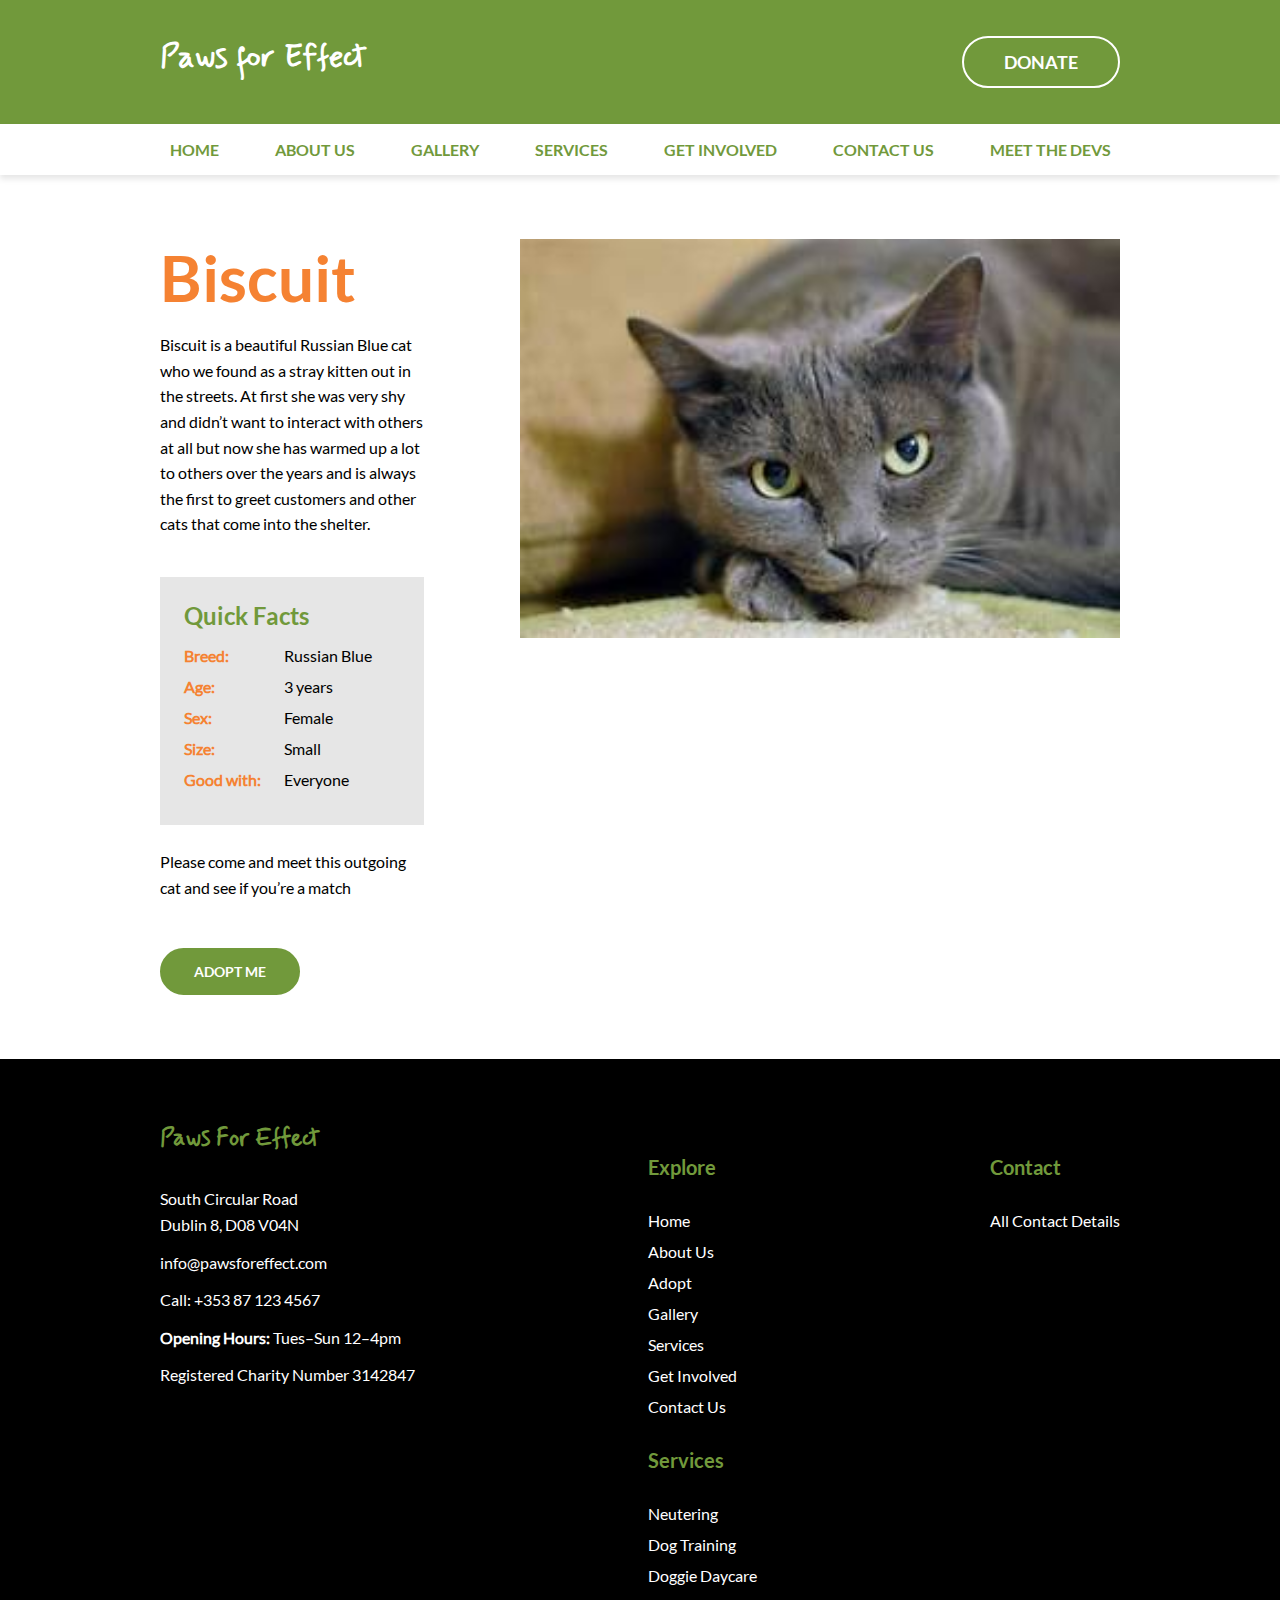
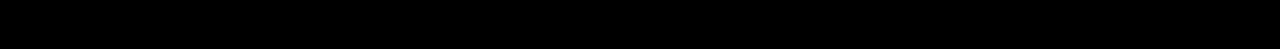
<file: CWD_Ass4_3161052_3142847_3161763/src/pet-pages/biscuit.html>
<!DOCTYPE html>
<html>
<head>
    <meta charset="UTF-8">
    <meta name="viewport" content="width=device-width, initial-scale=1.0">
    <link rel="stylesheet" href="/CWD_Ass4_3161052_3142847_3161763/Styles/style.css">
    <script src="/CWD_Ass4_3161052_3142847_3161763/src/scripts/menu.js" defer></script>
    <title>Biscuit</title>
</head>

<body>
    <header>
        <div class="header-top">
            <a href="index.html" id="website-name"><h1>Paws for Effect</h1></a>
            <a href="/CWD_Ass4_3161052_3142847_3161763/src/adopt.html"><button id="donate-btn">Donate</button></a>
        </div>
        <button id="hamburger" aria-label="Toggle Navigation">&#9776;</button>
        <nav >
            <ul class="nav-menu">
                <li><a class="nav-link" href="/CWD_Ass4_3161052_3142847_3161763/src/index.html">Home</a></li>
                <li><a class="nav-link" href="/CWD_Ass4_3161052_3142847_3161763/src/about.html">About Us</a></li>
                <li><a class="nav-link" href="/CWD_Ass4_3161052_3142847_3161763/src/gallery.html">Gallery</a></li>
                <li><a class="nav-link" href="/CWD_Ass4_3161052_3142847_3161763/src/services.html">Services</a></li>
                <li><a class="nav-link" href="/CWD_Ass4_3161052_3142847_3161763/src/involved.html">Get Involved</a></li>
                <li><a class="nav-link" href="/CWD_Ass4_3161052_3142847_3161763/src/contact.html">Contact Us</a></li>
                <li><a class="nav-link" href="/CWD_Ass4_3161052_3142847_3161763/src/meet-devs.html">Meet the Devs</a></li>
            </ul>
        </nav>
    </header>

    <main>
        <section>
        <div id="pet-details">
            <div class="pet-text">
                <h2>Biscuit</h2>
                <p>Biscuit is a beautiful Russian Blue cat who we found as a stray kitten out in the streets. At first she was very shy and didn’t want to interact with others at all but now she has warmed up a lot to others over the years and is always the first to greet customers and other cats that come into the shelter.</p>
                      <div class="pet-info">
                    <h3>Quick Facts</h3>
                    <ul>
                        <li><strong>Breed:</strong>Russian Blue</li>
                        <li><strong>Age:</strong> 3 years</li>
                        <li><strong>Sex:</strong> Female</li>
                        <li><strong>Size:</strong>Small</li>
                        <li><strong>Good with:</strong>Everyone</li>
                    </ul>
                </div>
                <p>Please come and meet this outgoing cat and see if you’re a match</p>
                <button id="adopt-btn">Adopt Me</button>   
            </div>
            <div class="pet-img">
                <img src="/CWD_Ass4_3161052_3142847_3161763/Images/homepage-cat2.jpg" alt="Biscuit">
            </div>
        </section>
    </main>

     <footer class="footer">
        <div id="footer-container">
            <div class="footer-column">
                <h2 id="website-name">Paws For Effect</h2>
                <p>South Circular Road <br> Dublin 8, D08 V04N</p>
                <p>info@pawsforeffect.com</p>
                <p>Call: +353 87 123 4567</p>
                <p><strong>Opening Hours:</strong> Tues–Sun 12–4pm</p>
                <p>Registered Charity Number 3142847</p>
            </div>
                
            <div class="footer-column">
                <h4 class="footer-heading">Explore</h4>
                <ul>
                    <li><a href="index.html">Home</a></li>
                    <li><a href="about.html">About Us</a></li>
                    <li><a href="adopt.html">Adopt</a></li>
                    <li><a href="gallery.html">Gallery</a></li>
                    <li><a href="services.html">Services</a></li>
                    <li><a href="involved.html">Get Involved</a></li>
                    <li><a href="contact.html">Contact Us</a></li>
                </ul>
                <h4 class="footer-heading">Services</h4>
                <ul>
                    <li><a href="services.html">Neutering</a></li>
                    <li><a href="services.html">Dog Training</a></li>
                    <li><a href="services.html">Doggie Daycare</a></li>
                </ul>
            </div>
            <div class="footer-column">
                <h4 class="footer-heading">Contact</h4>
                <ul>
                    <li><a href="contact.html">All Contact Details</a></li>
                </ul>
            </div>
        </div>
    </footer>

</body>
</html>
</file>
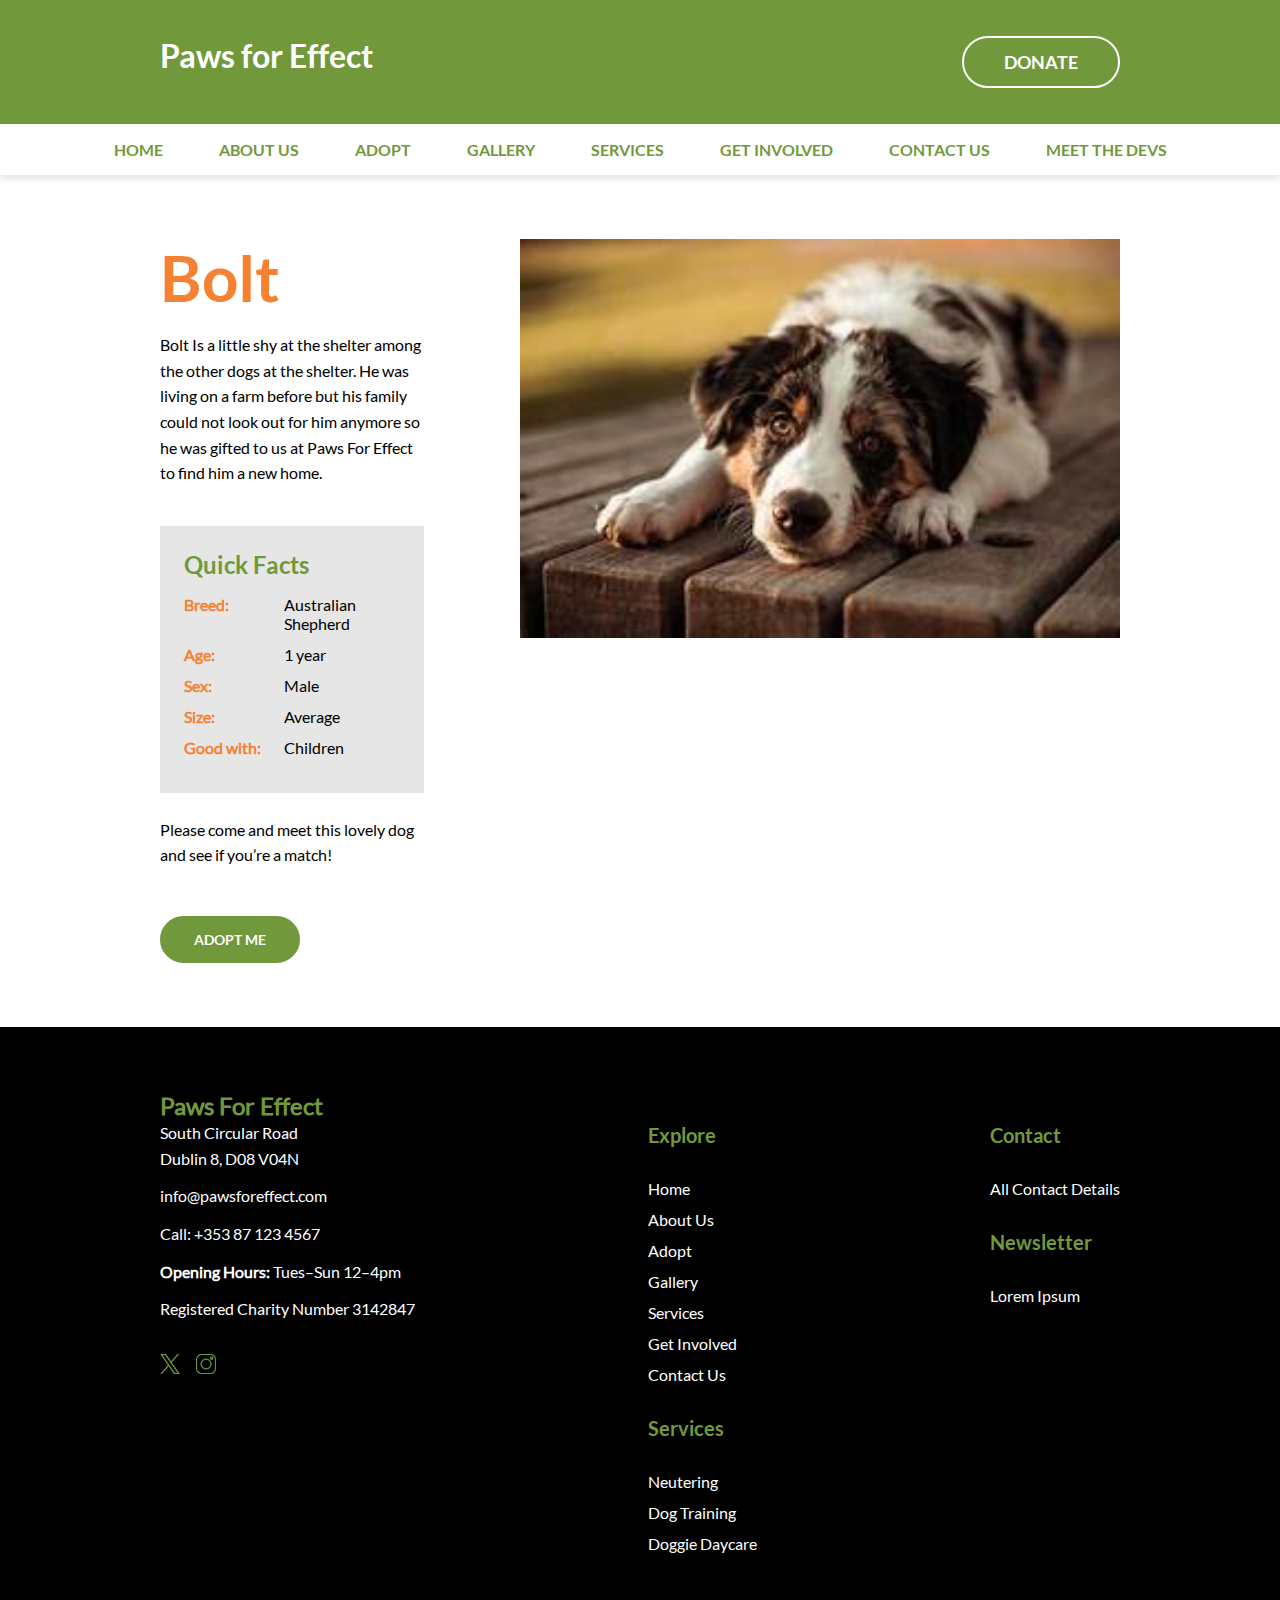
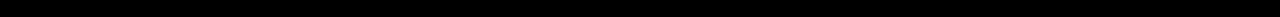
<file: CWD_Ass4_3161052_3142847_3161763/src/pet-pages/bolt.html>
<!DOCTYPE html>
<html>
<head>
    <meta charset="UTF-8">
    <meta name="viewport" content="width=device-width, initial-scale=1.0">
    <link rel="stylesheet" href="/CWD_Ass4_3161052_3142847_3161763/Styles/style.css">
    <script src="/CWD_Ass4_3161052_3142847_3161763/src/scripts/menu.js" defer></script>
    <title>Bolt</title>
</head>

<body>
    <header>
        <div class="header-top">
            <h1>Paws for Effect</h1>
            <a href="https://www.paypal.com/paypalme/kisalofi"><button id="donate-btn">Donate</button></a>
        </div>
        <nav>
            <ul>
                <li><a class="nav-link" href="/CWD_Ass4_3161052_3142847_3161763/src/index.html">Home</a></li>
                <li><a class="nav-link" href="/CWD_Ass4_3161052_3142847_3161763/src/about.html">About Us</a></li>
                <li><a class="nav-link" href="/CWD_Ass4_3161052_3142847_3161763/src/adopt.html">Adopt</a></li>
                <li><a class="nav-link" href="/CWD_Ass4_3161052_3142847_3161763/src/gallery.html">Gallery</a></li>
                <li><a class="nav-link" href="/CWD_Ass4_3161052_3142847_3161763/src/services.html">Services</a></li>
                <li><a class="nav-link" href="/CWD_Ass4_3161052_3142847_3161763/src/involved.html">Get Involved</a></li>
                <li><a class="nav-link" href="/CWD_Ass4_3161052_3142847_3161763/src/contact.html">Contact Us</a></li>
                <li><a class="nav-link" href="/CWD_Ass4_3161052_3142847_3161763/src/meet-devs.html">Meet the Devs</a></li>
            </ul>
        </nav>
    </header>

    <main>
        <div id="pet-details">
            <div class="pet-text">
                <h2>Bolt</h2>
                <p> Bolt Is a little shy at the shelter among the other dogs at the shelter. He was living on a farm before but his family could not look out for him anymore so he was gifted to us at Paws For Effect to find him a new home.</p>
                      <div class="pet-info">
                    <h3>Quick Facts</h3>
                    <ul>
                        <li><strong>Breed:</strong>Australian Shepherd</li>
                        <li><strong>Age:</strong> 1 year</li>
                        <li><strong>Sex:</strong> Male</li>
                        <li><strong>Size:</strong>Average</li>
                        <li><strong>Good with:</strong>Children</li>
                    </ul>
                </div>
                <p>Please come and meet this lovely dog and see if you’re a match!</p>
                <button id="adopt-btn">Adopt Me</button>   
            </div>
            <div class="pet-img">
                <img src="/CWD_Ass4_3161052_3142847_3161763/Images/homepage-dog1.jpg" alt="Bolt">
            </div>
        </section>
    </main>

     <footer class="footer">
        <div id="footer-container">
            <div class="footer-column">
                <h2>Paws For Effect</h2>
                <p>South Circular Road <br> Dublin 8, D08 V04N</p>
                <p>info@pawsforeffect.com</p>
                <p>Call: +353 87 123 4567</p>
                <p><strong>Opening Hours:</strong> Tues–Sun 12–4pm</p>
                <p>Registered Charity Number 3142847</p>
                <div class="social-icons">
                    <a href="social-link.html"><img src="/CWD_Ass4_3161052_3142847_3161763/Images/Socials/twitter.png" alt="Twitter/X"></a>
                    <a href="social-link.html"><img src="/CWD_Ass4_3161052_3142847_3161763/Images/Socials/instagram.png" alt="Instagram"></a> 
                </div>
            </div>
                
            <div class="footer-column">
                <h4 class="footer-heading">Explore</h4>
                <ul>
                    <li><a href="index.html">Home</a></li>
                    <li><a href="about.html">About Us</a></li>
                    <li><a href="adopt.html">Adopt</a></li>
                    <li><a href="gallery.html">Gallery</a></li>
                    <li><a href="services.html">Services</a></li>
                    <li><a href="involved.html">Get Involved</a></li>
                    <li><a href="contact.html">Contact Us</a></li>
                </ul>
                <h4 class="footer-heading">Services</h4>
                <ul>
                    <li><a href="services.html">Neutering</a></li>
                    <li><a href="services.html">Dog Training</a></li>
                    <li><a href="services.html">Doggie Daycare</a></li>
                </ul>
            </div>
            <div class="footer-column">
                <h4 class="footer-heading">Contact</h4>
                <ul>
                    <li><a href="contact.html">All Contact Details</a></li>
                </ul>
                <h4 class="footer-heading">Newsletter</h4>
                <ul>
                    <li><a href="newsletter.html">Lorem Ipsum</a></li>
                </ul>
            </div>
        </div>
    </footer>

</body>
</html>
</file>
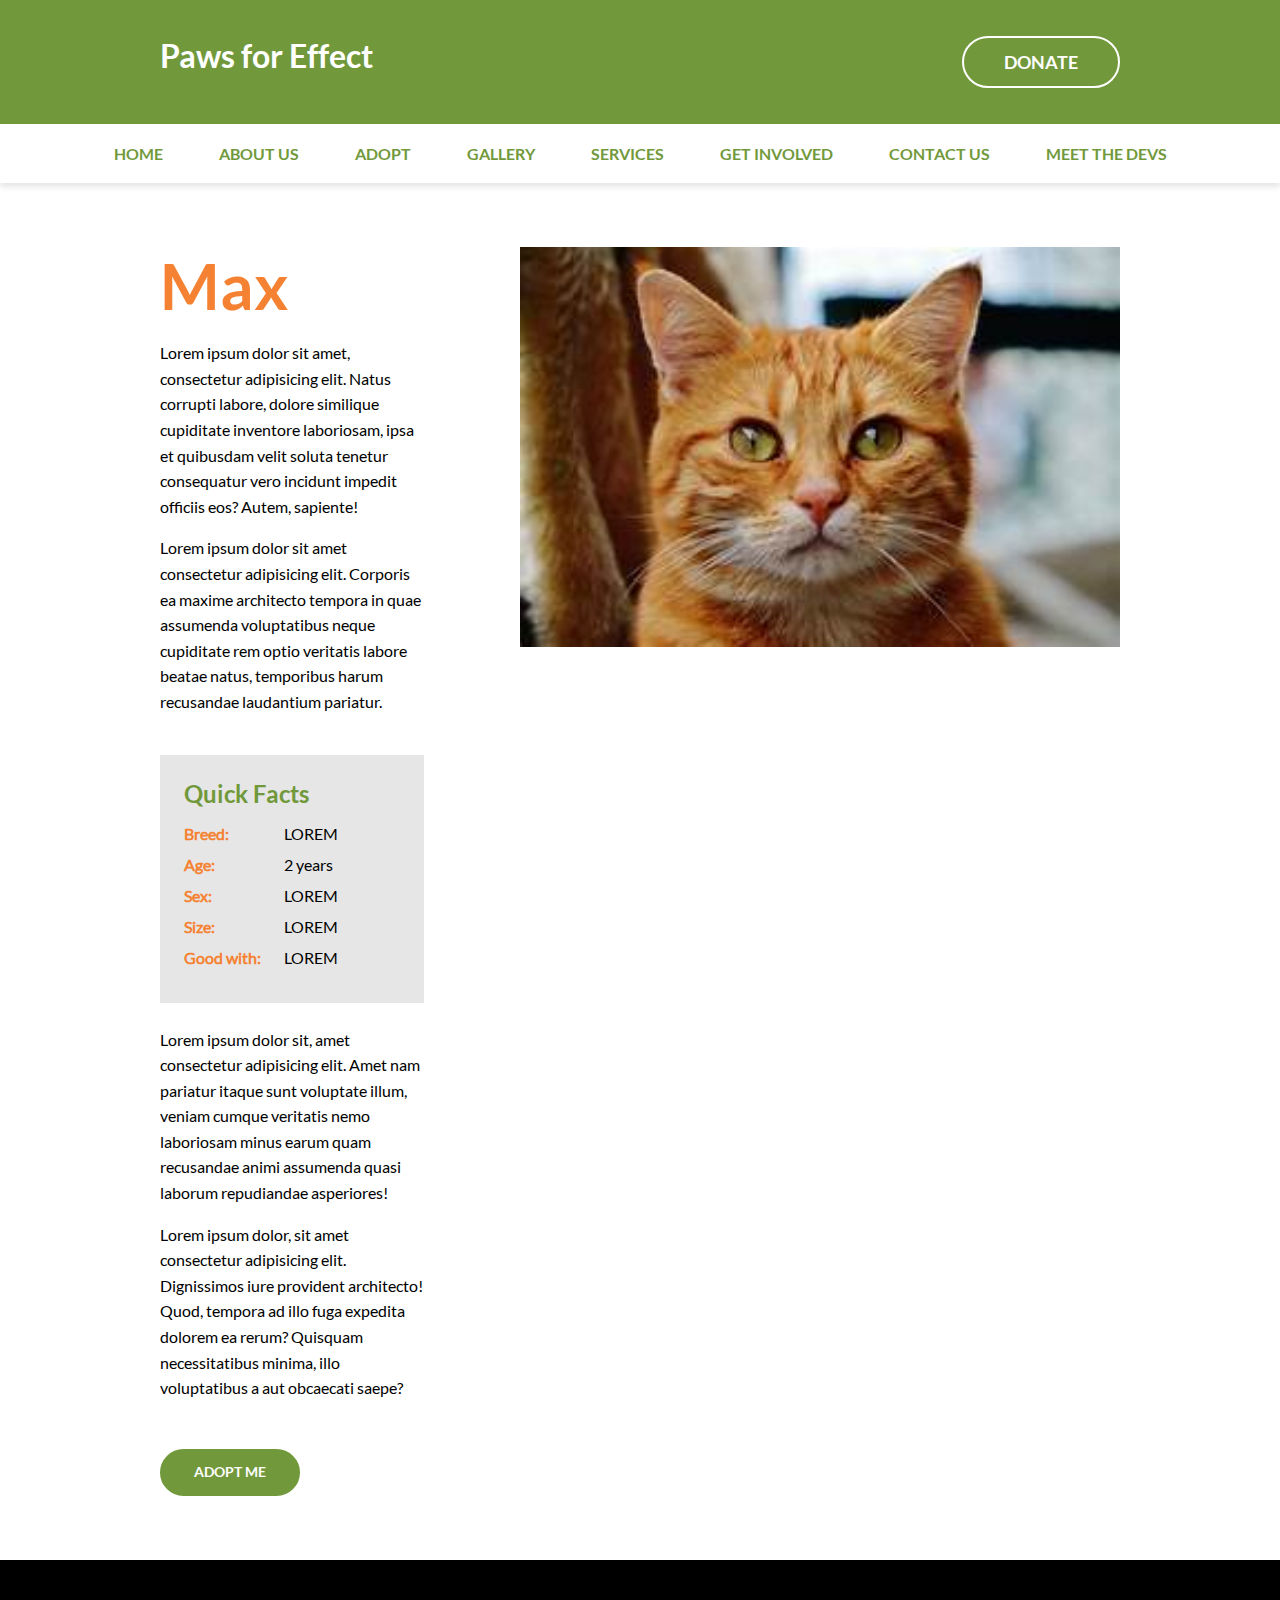
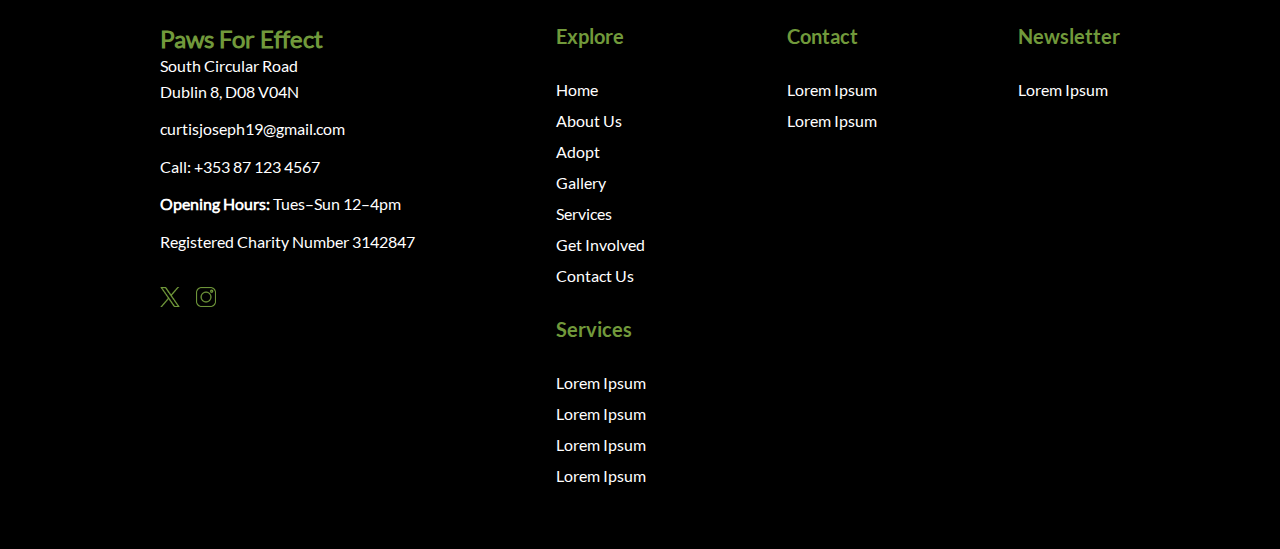
<file: CWD_Ass4_3161052_3142847_3161763/src/pet-pages/max.html>
<!DOCTYPE html>
<html>
<head>
    <meta charset="UTF-8">
    <meta name="viewport" content="width=device-width, initial-scale=1.0">
    <link rel="stylesheet" href="/CWD_Ass4_3161052_3142847_3161763/Styles/home.css">
    <title>CWSD Group Project</title>
</head>

<body>
    <header>
        <div class="header-top">
            <h1>Paws for Effect</h1>
            <a href="https://www.paypal.com/paypalme/kisalofi"><button id="donate-btn">Donate</button></a>
        </div>
        <nav>
            <ul>
                <li><a class="nav-link" href="/CWD_Ass4_3161052_3142847_3161763/src/index.html">Home</a></li>
                <li><a class="nav-link" href="/CWD_Ass4_3161052_3142847_3161763/src/about.html">About Us</a></li>
                <li><a class="nav-link" href="/CWD_Ass4_3161052_3142847_3161763/src/adopt.html">Adopt</a></li>
                <li><a class="nav-link" href="/CWD_Ass4_3161052_3142847_3161763/src/gallery.html">Gallery</a></li>
                <li><a class="nav-link" href="/CWD_Ass4_3161052_3142847_3161763/src/services.html">Services</a></li>
                <li><a class="nav-link" href="/CWD_Ass4_3161052_3142847_3161763/src/involved.html">Get Involved</a></li>
                <li><a class="nav-link" href="/CWD_Ass4_3161052_3142847_3161763/src/contact.html">Contact Us</a></li>
                <li><a class="nav-link" href="/CWD_Ass4_3161052_3142847_3161763/src/meet-devs.html">Meet the Devs</a></li>
            </ul>
        </nav>
    </header>

    <main>
        <div id="pet-details">
            <div class="pet-text">
                <h2>Max</h2>
                <p>Lorem ipsum dolor sit amet, consectetur adipisicing elit. Natus corrupti labore, dolore similique cupiditate inventore laboriosam, ipsa et quibusdam velit soluta tenetur consequatur vero incidunt impedit officiis eos? Autem, sapiente!</p>
                <p>Lorem ipsum dolor sit amet consectetur adipisicing elit. Corporis ea maxime architecto tempora in quae assumenda voluptatibus neque cupiditate rem optio veritatis labore beatae natus, temporibus harum recusandae laudantium pariatur.</p>
                <div class="pet-info">
                    <h3>Quick Facts</h3>
                    <ul>
                        <li><strong>Breed:</strong> LOREM</li>
                        <li><strong>Age:</strong> 2 years</li>
                        <li><strong>Sex:</strong> LOREM</li>
                        <li><strong>Size:</strong> LOREM</li>
                        <li><strong>Good with:</strong> LOREM</li>
                    </ul>
                </div>
                <p>Lorem ipsum dolor sit, amet consectetur adipisicing elit. Amet nam pariatur itaque sunt voluptate illum, veniam cumque veritatis nemo laboriosam minus earum quam recusandae animi assumenda quasi laborum repudiandae asperiores!</p>
                <p>Lorem ipsum dolor, sit amet consectetur adipisicing elit. Dignissimos iure provident architecto! Quod, tempora ad illo fuga expedita dolorem ea rerum? Quisquam necessitatibus minima, illo voluptatibus a aut obcaecati saepe?</p>
                <button id="adopt-btn">Adopt Me</button>   
            </div>
            <div class="pet-img">
                <img src="/CWD_Ass4_3161052_3142847_3161763/Images/homepage-cat1.jpg" alt="Max">
            </div>
        </section>
    </main>

    <footer class="footer">
        <div id="footer-container">
            <div class="footer-column">
                <h2>Paws For Effect</h2>
                <p>South Circular Road <br> Dublin 8, D08 V04N</p>
                <p>curtisjoseph19@gmail.com</p>
                <p>Call: +353 87 123 4567</p>
                <p><strong>Opening Hours:</strong> Tues–Sun 12–4pm</p>
                <p>Registered Charity Number 3142847</p>
                <div class="social-icons">
                    <a href="social-link.html"><img src="/CWD_Ass4_3161052_3142847_3161763/Images/Socials/twitter.png" alt="Twitter/X"></a>
                    <a href="social-link.html"><img src="/CWD_Ass4_3161052_3142847_3161763/Images/Socials/instagram.png" alt="Instagram"></a> 
                </div>
            </div>
                
            <div class="footer-column">
                <h4 class="footer-heading">Explore</h4>
                <ul>
                    <li><a href="index.html">Home</a></li>
                    <li><a href="about.html">About Us</a></li>
                    <li><a href="adopt.html">Adopt</a></li>
                    <li><a href="gallery.html">Gallery</a></li>
                    <li><a href="services.html">Services</a></li>
                    <li><a href="involved.html">Get Involved</a></li>
                    <li><a href="contact.html">Contact Us</a></li>
                </ul>
                <h4 class="footer-heading">Services</h4>
                <ul>
                    <li><a href="services.html">Lorem Ipsum</a></li>
                    <li><a href="services.html">Lorem Ipsum</a></li>
                    <li><a href="services.html">Lorem Ipsum</a></li>
                    <li><a href="services.html">Lorem Ipsum</a></li>
                </ul>
            </div>
            <div class="footer-column">
                <h4 class="footer-heading">Contact</h4>
                <ul>
                    <li><a href="contact-1.html">Lorem Ipsum</a></li>
                    <li><a href="contact-2.html">Lorem Ipsum</a></li>
                </ul>
            </div>
            <div class="footer-column">
                <h4 class="footer-heading">Newsletter</h4>
                <ul>
                    <li><a href="newsletter.html">Lorem Ipsum</a></li>
                </ul>
            </div>
        </div>
    </footer>
    
</body>
</html>
</file>
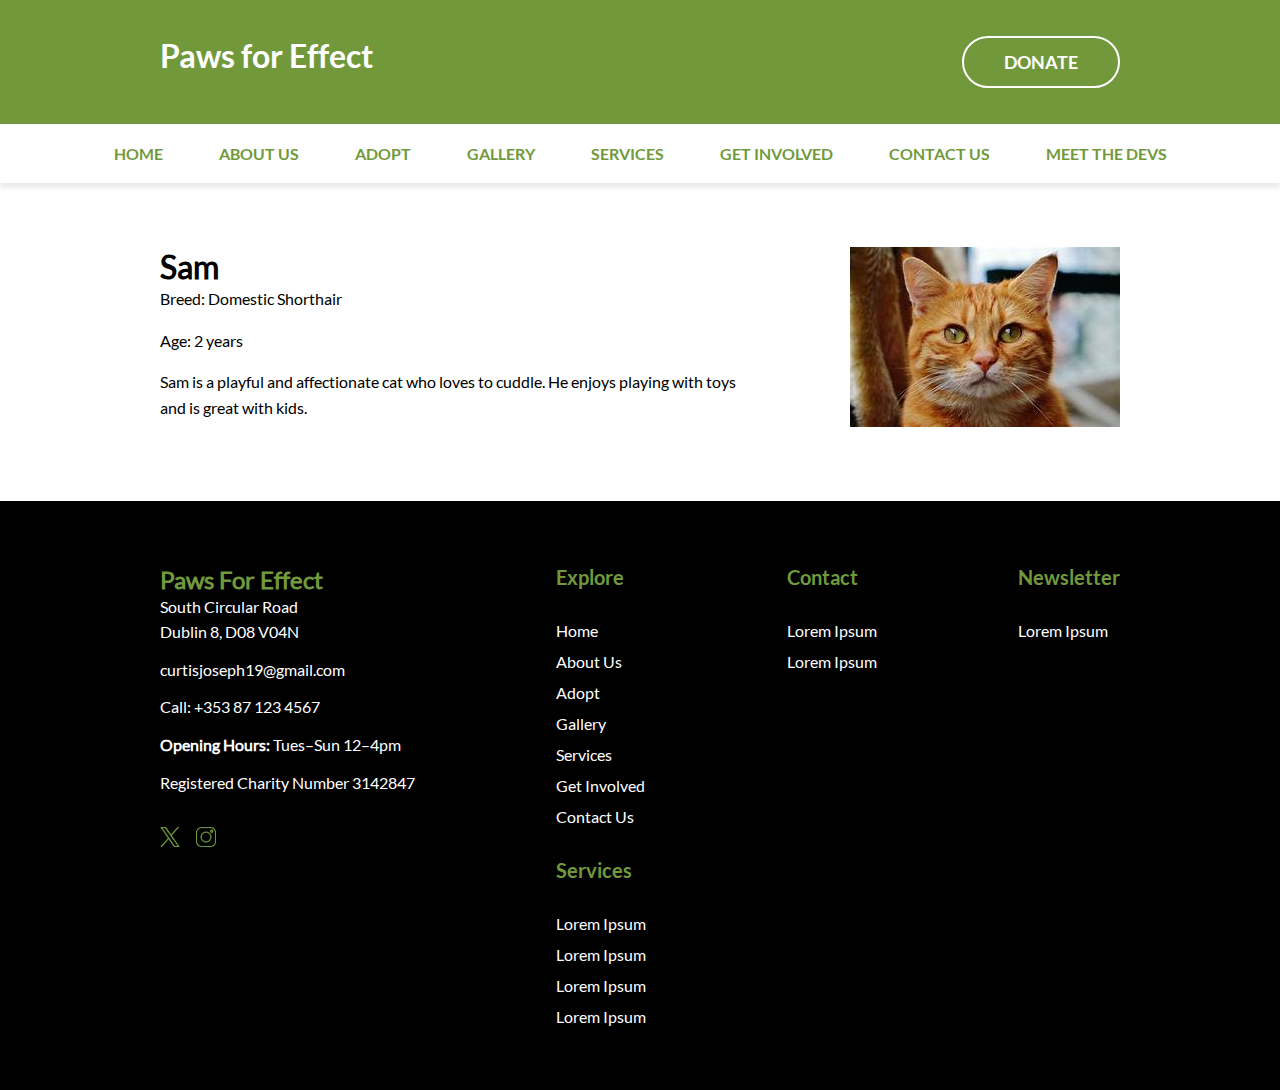
<file: CWD_Ass4_3161052_3142847_3161763/src/pet-pages/pet-1.html>
<!DOCTYPE html>
<html>
<head>
    <meta charset="UTF-8">
    <meta name="viewport" content="width=device-width, initial-scale=1.0">
    <link rel="stylesheet" href="/CWD_Ass4_3161052_3142847_3161763/Styles/home.css">
    <title>CWSD Group Project</title>
</head>

<body>
    <header>
        <div class="header-top">
            <h1>Paws for Effect</h1>
            <a href="https://www.paypal.com/paypalme/kisalofi"><button id="donate-btn">Donate</button></a>
        </div>
        <nav>
            <ul>
                <li><a class="nav-link" href="index.html">Home</a></li>
                <li><a class="nav-link" href="about.html">About Us</a></li>
                <li><a class="nav-link" href="adopt.html">Adopt</a></li>
                <li><a class="nav-link" href="gallery.html">Gallery</a></li>
                <li><a class="nav-link" href="services.html">Services</a></li>
                <li><a class="nav-link" href="involved.html">Get Involved</a></li>
                <li><a class="nav-link" href="contact.html">Contact Us</a></li>
                <li><a class="nav-link" href="meet-devs.html">Meet the Devs</a></li>
            </ul>
        </nav>
    </header>

    <main>
        <section id="pet-details">

            <div class="pet-text">
                <h1>Sam</h1>
                <p>Breed: Domestic Shorthair</p>
                <p>Age: 2 years</p>
                <p>Sam is a playful and affectionate cat who loves to cuddle. He enjoys playing with toys and is great with kids.</p>
            </div>

            <div class="pet-image-">
                <img src="/CWD_Ass4_3161052_3142847_3161763/Images/homepage-cat1.jpg" alt="Sam">
            </div>
    </main>

    <footer class="footer">
        <div id="footer-container">
            <div class="footer-column">
                <h2>Paws For Effect</h2>
                <p>South Circular Road <br> Dublin 8, D08 V04N</p>
                <p>curtisjoseph19@gmail.com</p>
                <p>Call: +353 87 123 4567</p>
                <p><strong>Opening Hours:</strong> Tues–Sun 12–4pm</p>
                <p>Registered Charity Number 3142847</p>
                <div class="social-icons">
                    <a href="social-link.html"><img src="/CWD_Ass4_3161052_3142847_3161763/Images/Socials/twitter.png" alt="Twitter/X"></a>
                    <a href="social-link.html"><img src="/CWD_Ass4_3161052_3142847_3161763/Images/Socials/instagram.png" alt="Instagram"></a> 
                </div>
            </div>
                
            <div class="footer-column">
                <h4 class="footer-heading">Explore</h4>
                <ul>
                    <li><a href="index.html">Home</a></li>
                    <li><a href="about.html">About Us</a></li>
                    <li><a href="adopt.html">Adopt</a></li>
                    <li><a href="gallery.html">Gallery</a></li>
                    <li><a href="services.html">Services</a></li>
                    <li><a href="involved.html">Get Involved</a></li>
                    <li><a href="contact.html">Contact Us</a></li>
                </ul>
                <h4 class="footer-heading">Services</h4>
                <ul>
                    <li><a href="services.html">Lorem Ipsum</a></li>
                    <li><a href="services.html">Lorem Ipsum</a></li>
                    <li><a href="services.html">Lorem Ipsum</a></li>
                    <li><a href="services.html">Lorem Ipsum</a></li>
                </ul>
            </div>
            <div class="footer-column">
                <h4 class="footer-heading">Contact</h4>
                <ul>
                    <li><a href="contact-1.html">Lorem Ipsum</a></li>
                    <li><a href="contact-2.html">Lorem Ipsum</a></li>
                </ul>
            </div>
            <div class="footer-column">
                <h4 class="footer-heading">Newsletter</h4>
                <ul>
                    <li><a href="newsletter.html">Lorem Ipsum</a></li>
                </ul>
            </div>
        </div>
    </footer>
    
</body>
</html>
</file>
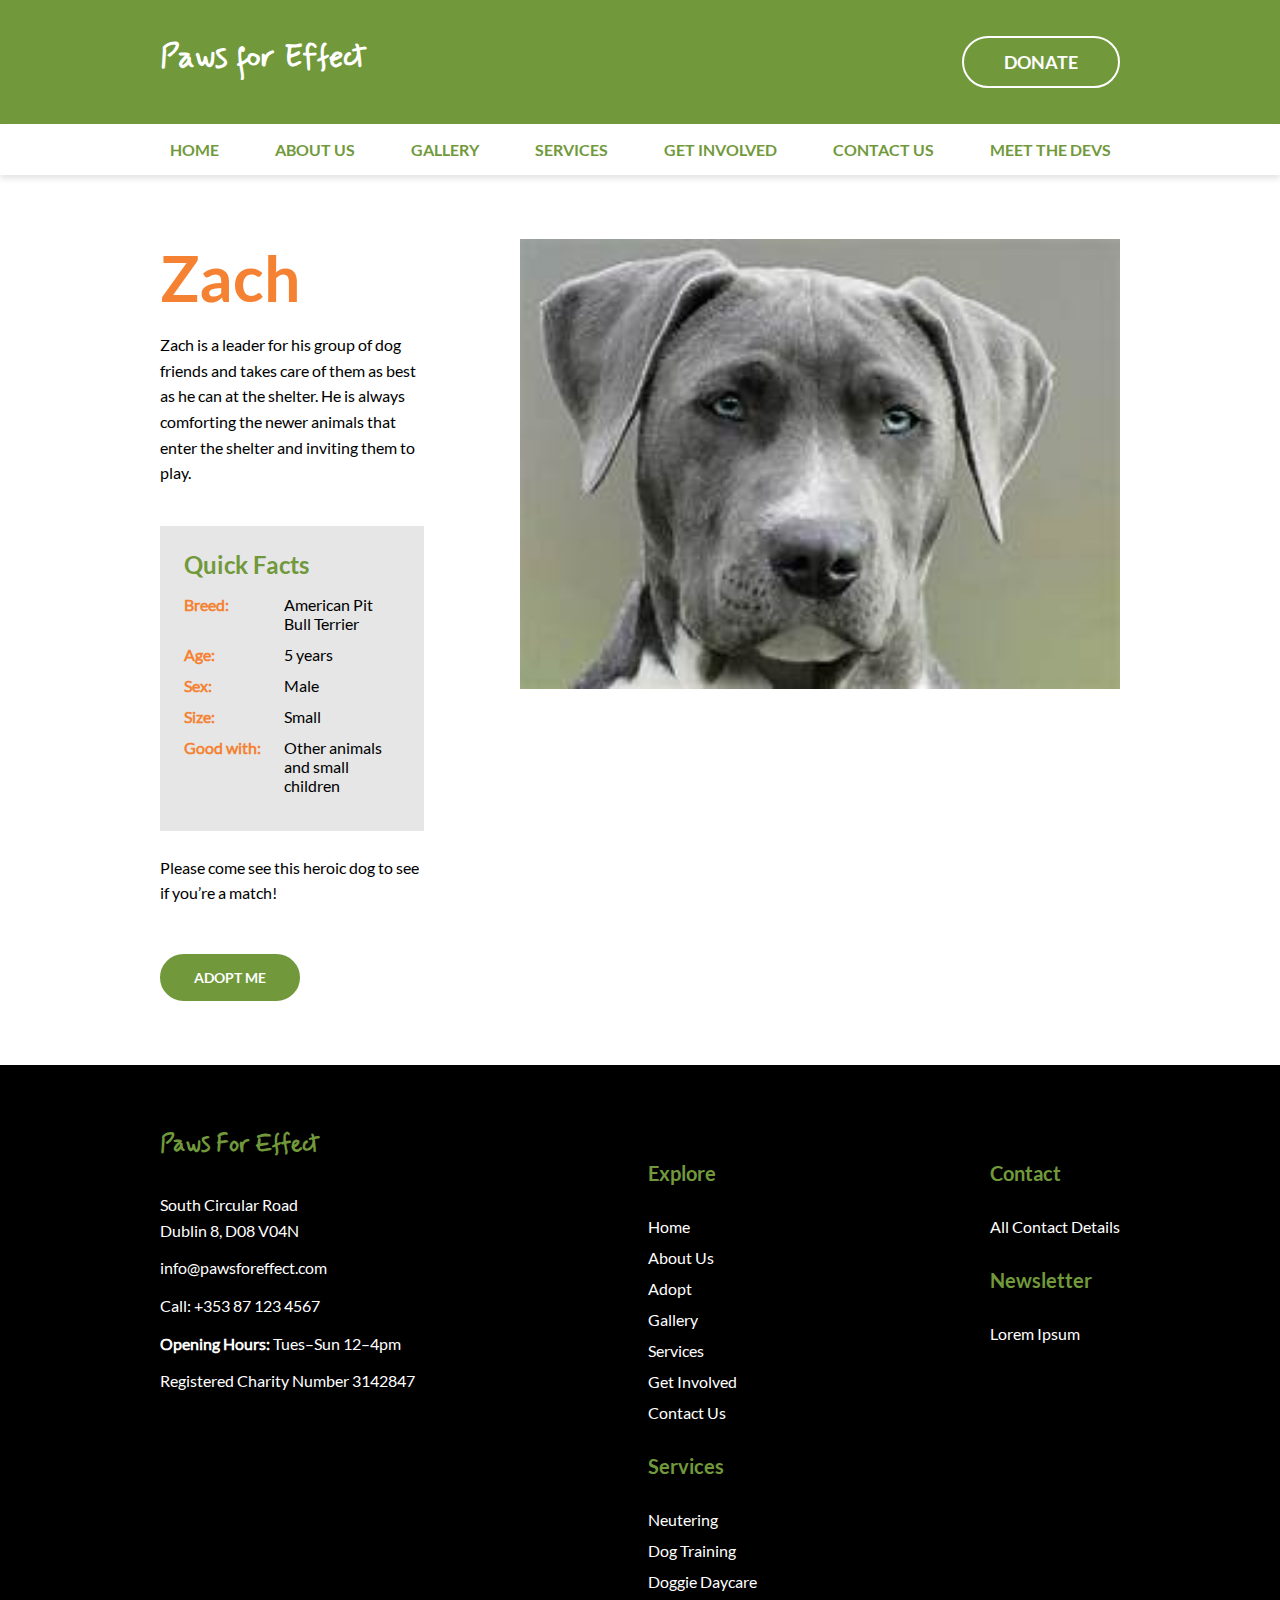
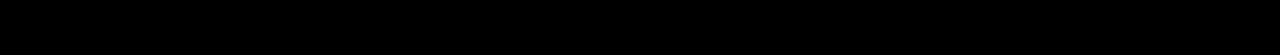
<file: CWD_Ass4_3161052_3142847_3161763/src/pet-pages/zach.html>
<!DOCTYPE html>
<html>
<head>
    <meta charset="UTF-8">
    <meta name="viewport" content="width=device-width, initial-scale=1.0">
    <link rel="stylesheet" href="/CWD_Ass4_3161052_3142847_3161763/Styles/style.css">
    <script src="/CWD_Ass4_3161052_3142847_3161763/src/scripts/menu.js" defer></script>
    <title>Zach</title>
</head>

<body>
    <header>
        <div class="header-top">
            <a href="index.html" id="website-name"><h1>Paws for Effect</h1></a>
            <a href="/CWD_Ass4_3161052_3142847_3161763/src/adopt.html"><button id="donate-btn">Donate</button></a>
        </div>
        <button id="hamburger" aria-label="Toggle Navigation">&#9776;</button>
        <nav>
            <ul class="nav-menu">
                <li><a class="nav-link" href="/CWD_Ass4_3161052_3142847_3161763/src/index.html">Home</a></li>
                <li><a class="nav-link" href="/CWD_Ass4_3161052_3142847_3161763/src/about.html">About Us</a></li>
                <li><a class="nav-link" href="/CWD_Ass4_3161052_3142847_3161763/src/gallery.html">Gallery</a></li>
                <li><a class="nav-link" href="/CWD_Ass4_3161052_3142847_3161763/src/services.html">Services</a></li>
                <li><a class="nav-link" href="/CWD_Ass4_3161052_3142847_3161763/src/involved.html">Get Involved</a></li>
                <li><a class="nav-link" href="/CWD_Ass4_3161052_3142847_3161763/src/contact.html">Contact Us</a></li>
                <li><a class="nav-link" href="/CWD_Ass4_3161052_3142847_3161763/src/meet-devs.html">Meet the Devs</a></li>
            </ul>
        </nav>
    </header>

    <main>
        <div id="pet-details">
            <div class="pet-text">
                <h2>Zach</h2>
                <p>Zach is a leader for his group of dog friends and takes care of them as best as he can at the shelter. He is always comforting the newer animals that enter the shelter and inviting them to play.</p>
                      <div class="pet-info">
                    <h3>Quick Facts</h3>
                    <ul>
                        <li><strong>Breed:</strong>American Pit Bull Terrier</li>
                        <li><strong>Age:</strong> 5 years</li>
                        <li><strong>Sex:</strong>Male</li>
                        <li><strong>Size:</strong>Small</li>
                        <li><strong>Good with:</strong>Other animals and small children</li>
                    </ul>
                </div>
                <p>Please come see this heroic dog to see if you’re a match!</p>
                <button id="adopt-btn">Adopt Me</button>   
            </div>
            <div class="pet-img">
                <img src="/CWD_Ass4_3161052_3142847_3161763/Images/homepage-dog2.jpg" alt="Zach">
            </div>
        </section>
    </main>

     <footer class="footer">
        <div id="footer-container">
            <div class="footer-column">
                <h2 id="website-name">Paws For Effect</h2>
                <p>South Circular Road <br> Dublin 8, D08 V04N</p>
                <p>info@pawsforeffect.com</p>
                <p>Call: +353 87 123 4567</p>
                <p><strong>Opening Hours:</strong> Tues–Sun 12–4pm</p>
                <p>Registered Charity Number 3142847</p>
            </div>
                
            <div class="footer-column">
                <h4 class="footer-heading">Explore</h4>
                <ul>
                    <li><a href="index.html">Home</a></li>
                    <li><a href="about.html">About Us</a></li>
                    <li><a href="adopt.html">Adopt</a></li>
                    <li><a href="gallery.html">Gallery</a></li>
                    <li><a href="services.html">Services</a></li>
                    <li><a href="involved.html">Get Involved</a></li>
                    <li><a href="contact.html">Contact Us</a></li>
                </ul>
                <h4 class="footer-heading">Services</h4>
                <ul>
                    <li><a href="services.html">Neutering</a></li>
                    <li><a href="services.html">Dog Training</a></li>
                    <li><a href="services.html">Doggie Daycare</a></li>
                </ul>
            </div>
            <div class="footer-column">
                <h4 class="footer-heading">Contact</h4>
                <ul>
                    <li><a href="contact.html">All Contact Details</a></li>
                </ul>
                <h4 class="footer-heading">Newsletter</h4>
                <ul>
                    <li><a href="newsletter.html">Lorem Ipsum</a></li>
                </ul>
            </div>
        </div>
    </footer>

</body>
</html>
</file>
<file: CWD_Ass4_3161052_3142847_3161763/Styles/home.css>
/* Fonts */
@font-face {
    font-family: 'Lato';
    src: url("/CWD_Ass4_3161052_3142847_3161763/Fonts/Lato-Regular.ttf");
}

@font-face {
    font-family: 'Lato Italic';
    src: url("/CWD_Ass4_3161052_3142847_3161763/Fonts/Lato-Italic.ttf");
}

@font-face {
    font-family: 'Lato Bold';
    src: url("/CWD_Ass4_3161052_3142847_3161763/Fonts/Lato-Bold.ttf");
}

@font-face {
    font-family: 'Lato BoldItalic';
    src: url("/CWD_Ass4_3161052_3142847_3161763/Fonts/Lato-BoldItalic.ttf");
}

@font-face {
    font-family: 'Mynerve';
    src: url("/CWD_Ass4_3161052_3142847_3161763/Fonts/Mynerve-Regular.ttf")

}


/* Variables */
:root {
    --main: #71993B;
    --accent: #F58232;
    --sitewhite: #FFF;
    --secondarywhite: #e6e6e6;
    --secondarywhite2: #CDCDCD;
    --siteblack: #000;
    
    --text: #fff;
    --subtext: ;
    --text-underline: #00ad3a;
}

/* */

* {
    padding: 0;
    margin: 0;
}


/* Header: Top Part */

header {
    font-family: 'Lato Bold';

    background-color: var(--main);
    color: var(--sitewhite);

    display: flex;
    flex-direction: column;
}

header a {
    text-decoration: none;
    color: var(--sitewhite);
}

header .header-top {
    margin: 2.25rem 10rem;

    display: flex;
    flex-direction: row;

    justify-content: space-between;
}

header .header-top #donate-btn {
    font-family: 'Lato Bold';
    font-size: 1.1rem;

    padding: .85rem 2.5rem;
    text-transform: uppercase;
    color: var(--sitewhite);

    border: 2px solid var(--sitewhite);
    background-color: transparent;
    border-radius: 32px;

    align-self: center;

    transition: all 0.3s ease-in-out;
}

header .header-top #donate-btn:hover {
    background-color: var(--accent);
    color: var(--sitewhite);
    border: 2px solid var(--accent);

    cursor: pointer;
}

#website-name {
    font-family: 'Mynerve';
    color: var(--sitewhite);
}

/* Body */

body {
    font-family: 'Lato';
    color: var(--siteblack);
}

section.about {
    margin-top: 2rem;
}

/* Header: Navigation */

header nav {
    background-color: var(--sitewhite);

    padding: 1.25rem 0;

    box-shadow: 0 4px 6px rgba(0, 0, 0, 0.1);
    position: relative;
    z-index: 100;
}

header nav ul {
    list-style: none;
    display: flex;
    flex-direction: row;
    gap: 1.5rem;
    justify-content: center;
}

.nav-link {
    font-family: 'Lato Bold';
    color: var(--main);
    font-size: 1rem;

    text-transform: uppercase;
    text-decoration: none;

    margin: 0 1rem;
    position: relative;
}

.nav-link::after {
    content: '';
    height: 2.5px;
    width: 100%;
    background-color: var(--accent);
    position: absolute;
    left: 0;
    bottom: -5px;
    opacity: 0;
}

.nav-link:hover::after {
    opacity: 1;
    transition: all 0.4s;
    pointer-events: none;
}

.hamburger {
    display: none;
    cursor: pointer;
}

/* Home Page: Mission */

main .mission {
    font-family: 'Lato Bold';

    display: flex;
    flex-direction: row;

    position: relative;

    justify-content: flex-end;
    align-items: center;

    background-image: url("/CWD_Ass4_3161052_3142847_3161763/Images/hero-image-resize.jpg");
    background-repeat: no-repeat;
    background-position: center;
    background-size: cover;

    width: 100%;
    height: 100vh;
}

main .mission #mission-container {
    width: 40%;
    padding: 0 4rem;
}

main .mission #mission-heading {
    color: var(--sitewhite);

    font-size: 2.5rem;

    text-transform: uppercase;
}

main .mission #mission-text {
    font-family:"Lato italic";
    color: var(--sitewhite);
    margin: 1rem 0;
    line-height: 1.6;
}

main .mission #adopt-btn {
    font-family: 'Lato Bold';
    font-size: .95rem;

    margin: .5rem 0;
    padding: .85rem 2rem;
    text-transform: uppercase;
    color: var(--sitewhite);

    border: 2px solid var(--sitewhite);
    background-color: transparent;
    border-radius: 32px;

    align-self: center;

    transition: all 0.3s ease-in-out;
}

main .mission #adopt-btn:hover {
    background-color: var(--sitewhite);
    color: var(--main);

    cursor:pointer;
}

/* Home Page: Adopt */

@keyframes floatUpDown {
    0% { transform: translateY(0); }
    50% { transform: translateY(-20px); }
    100% { transform: translateY(0); }
}

@keyframes floatDownUp {
    0% { transform: translateY(0); }
    50% { transform: translateY(20px); }
    100% { transform: translateY(0); }
}

.animateUpDown {
    animation: floatUpDown 4s ease-in-out infinite;
}

.animateDownUp {
    animation: floatDownUp 4s ease-in-out infinite;
}


main .adopt {
    display: flex;
    flex-direction: column;
    padding-top: 2rem;
    margin: 0 8rem;
}

main .adopt .pet {
    position: relative;
}

main .adopt #adopt-container {
    margin: 2rem 0;
    padding: 0 4rem;

    justify-items: center;
}

main .adopt #adopt-heading {
    font-family: 'Lato Bold';
    font-size: 2.5rem;
    margin: 0 0 1.5rem 0;

    color: var(--main);
    border-bottom: 4px solid var(--accent);
}

main .adopt #adopt-text {
    font-family: 'Lato';
    margin: 0 0 2rem 0;

    width: 40%;
    text-align: center;

    line-height: 1.4;
}

main .adopt #view-btn {
    font-family: 'Lato Bold';
    font-size: .75rem;

    padding: .75rem 1.5rem;
    text-transform: uppercase;
    color: var(--sitewhite);

    background-color: var(--main);
    border: 2px solid var(--main);
    border-radius: 32px;

    align-self: center;

    transition: all 0.3s ease-in-out;
}

main .adopt #view-btn:hover {
    background-color: var(--accent);
    border: 2px solid var(--accent);
    cursor: pointer
}

main #adopt-pets {
    margin: 2rem 0 8rem 0;

    display: flex;
    flex-direction: row;

    justify-content: space-evenly;
    align-content: space-evenly;
}

/* Main: Adoption Process */

main .adoption-hero-page {
    font-family: 'Lato Bold';

    background-image: url("/CWD_Ass4_3161052_3142847_3161763/Images/adopt-cat.jpg");
    background-repeat: no-repeat;
    background-position: center;
    background-size: cover;
    background-attachment: fixed; 

    position: relative;
    min-height: 25vh; 
    padding: 6rem 0; 
    margin-bottom: 2rem;

    display: flex;
    justify-content: center;
    align-items: center;
    text-align: center;
}

.adoption-hero-page::before {
    content: '';
    position: absolute;
    top: 0;
    left: 0;
    width: 100%;
    height: 100%;
    z-index: 1;
}

.adoption {
    margin: 2rem 10rem;
}

#adoption-heading {
    font-family: 'Lato Bold';
    font-size: 2rem;
    color: var(--main);

    margin: 0 0 1.5rem 0;
}

#cat-heading, #dog-heading {
    margin: 1.5rem 0;

    color: var(--main);

    width: 35%;
}

#cat-container, #dog-container {
    margin: 0rem 10rem;
}

.step {
    margin-bottom: 1.5rem;
    display: flex;
    gap: 1.5rem;
    align-items: flex-start;
}

.step-number {
    background-color: var(--main);
    color: var(--sitewhite);
    width: 40px;
    height: 40px;
    display: flex;
    align-items: center;
    justify-content: center;
    border-radius: 50%;
    
    font-family: "Lato Bold";
    font-size: 1.2rem;
    flex-shrink: 0;
}

.step-content {
    flex: 1;
}

.step-title {
    font-family: 'Lato Bold';
    font-size: 1.3rem;
    margin-bottom: 0.5rem;
    color: var(--accent);
}

ul.requirements {
    list-style: none;
    margin: 1rem 0 1rem 1.5rem;
}

ul.requirements li {
    position: relative;
    padding-left: 1.5rem;
    margin-bottom: 0.5rem;
}

ul.requirements li::before {
    content: '✓';
    color: var(--accent);
    position: absolute;
    left: 0;
}

.adoption-fee {
    background-color: var(--secondarywhite);
    border-left: 4px solid var(--accent);
    padding: 1rem;
    margin: 1.5rem 0;
}


/* Home page: pets*/

main .pet {
    display: flex;
    flex-direction: column;
}

main .pet img {
    width: 192px;
    height: 192px;

    border: 6px solid var(--main);
    border-radius: 50%;

    justify-items: center;
    align-items: center;

    object-fit: cover;
    object-position: center;

    transition: all 0.3s ease-in-out;
}

main .pet img:hover {
    border: 6px solid var(--accent);
    cursor: pointer;
}

main .pet button {
    font-family: 'Lato Bold';
    font-size: .70rem;

    width: 128px;

    margin: 1rem 2rem;
    padding: .75rem 1.5rem;
    text-transform: uppercase;
    color: var(--main);
    background-color: var(--sitewhite);

    border: 2px solid var(--main);
    border-radius: 32px;

    transition: all 0.3s ease-in-out;
}

main .pet button:hover {
    background-color: var(--accent);
    color: var(--sitewhite);

    border: 2px solid var(--accent);

    cursor: pointer
}

main .adopt {
    background-color: var(--sitewhite);
}

/* Home Page: Help */

main .help {
    padding: 0 8rem;
    align-items: center;
}

main .help #help-container {

    justify-items: center;
}

main .help #help-heading {
    font-family: 'Lato Bold';
    font-size: 2rem;

    color: var(--main);
    border-bottom: 3px solid var(--accent);

    text-align: center;
    margin: 0 0 1.5rem 0;
}

main .grid{
    display: grid;
    grid-template-columns: repeat(auto-fit, minmax(200px, 1fr));
    gap: 40px;
    padding: 20px 10px;
    text-align: center;
}
main .grid #help-text{
    font-family: 'Lato';
    font-size: 1rem;
    color: var(--siteblack);
    margin: 0 0 2rem 0;

    width: 100%;
    text-align: center;

    line-height: 1.4;
}
.grid article h2{
    margin-bottom: 0.5rem;

    color: var(--main);
}
.grid article{
    padding: 40px;
}


/* About us page */

main .about{
    display:flex;
    flex-direction: row;
    position: relative;
   
    justify-content: center;
}

main .about #about-container, main .vision #vision-container, main .value #value-container {
    padding: 0 4rem;

    text-align: center;
    justify-items: center;

}

main .about #about-heading {
    font-family: 'Lato Bold';
    font-size: 2rem;

    color: var(--main);
    border-bottom: 3px solid var(--accent);

    margin: 0 0 1.5rem 0;
    text-align: center;
}

main .about #about-text {
    font-family: 'Lato';
    font-size: 1rem;
    color: var(--siteblack);
    
    margin: 0 0 2rem 0;
    width: 40%;
    text-align: center;
    line-height: 1.4;
}


/* About Us: vision*/

main .vision{
    align-items: center;
}

main .vision #vision-heading{
    font-family: 'Lato Bold';
    font-size: 2rem;

    color: var(--main);
    border-bottom: 3px solid var(--accent);

    margin: 0 0 1.5rem 0;
    text-align: center;
}

main .vision #vision-text{
    font-family: 'Lato';
    font-size: 1rem;
    color: var(--siteblack);

    margin: 0 0 2rem 0;

    
    text-align: center;

    line-height: 1.4;
}

/* About Us: values*/

main .value{
    
    display:flex;
    flex-direction: column;
    position: relative;

    margin-bottom: 2rem;
}

main .value #value-heading{
    font-family: 'Lato Bold';
    font-size: 2rem;

    color: var(--main);
    border-bottom: 3px solid var(--accent);

    margin: 0 0 1.5rem 0;
    text-align:center;
}

main .value #value-text{
    font-family: 'Lato';
    font-size: 1rem;
    color: var(--siteblack);
    
    margin: 0 0 2rem 0;

    line-height: 1.4;
    
    text-align: center;
}

main .value ol li {
    font-family: 'Lato';
    font-size: 1rem;
    color: var(--siteblack);

    margin: 0 0 1rem 0;
    list-style-type: none;
    
    text-align: center;

    line-height: 1.4;
}

/* Gallery */

main .gallery {
    font-family: 'Lato Bold';

    background-image: url("/CWD_Ass4_3161052_3142847_3161763/Images/gallery-background.jpeg");
    background-repeat: no-repeat;
    background-position: center;
    background-size: cover;
    background-attachment: fixed; 

    position: relative;
    min-height: 25vh; 
    padding: 6rem 0; 
    margin-bottom: 2rem;

    display: flex;
    justify-content: center;
    align-items: center;
    text-align: center;
}

.gallery::before {
    content: '';
    position: absolute;
    top: 0;
    left: 0;
    width: 100%;
    height: 100%;
    z-index: 1;
}

main .available-pets {
    display: flex;
    flex-direction: column;

    align-items: center;

    margin: 2rem 10rem;

    margin-bottom: 4rem;
}

main #available-heading {
    font-family: 'Lato Bold';
    font-size: 2rem;
    text-transform: uppercase;
    color: var(--main);

    margin: 2rem 0 2rem 0;
    padding-bottom: 1rem;

    border-bottom: 4px solid var(--accent);
}

main .gallery-buttons {
    display: flex;
    flex-direction: row;
}

main .filter-btn {
    font-family: 'Lato Bold';
    font-size: .75rem;

    margin: 0 1rem;
    padding: .5rem 2rem;
    text-transform: uppercase;
    color: var(--sitewhite);

    background-color: var(--main);
    border: 2px solid var(--main);
    border-radius: 32px;

    align-self: center;

    margin-bottom: 2rem;

    transition: all 0.3s ease-in-out;
}

main .filter-btn:hover {
    background-color: var(--accent);
    border: 2px solid var(--accent);
    cursor: pointer;
}

main .gallery-images .image-box {
    position: relative;
    height: 300px;
    width: 300px;
    overflow: hidden;
    justify-self: center;
}

.gallery-images {
    width: 100%;
    display: grid;
    grid-template-columns: repeat(3, 1fr);
    gap: 20px;
    justify-content: center;
}

.gallery-images .image-box img {
    width: 100%;
    height: 100%;
    object-fit: cover;
    object-position: center;
    transition: transform 0.2s linear;
}

.image-box:hover img {
    transform: scale(1.05);
}

.gallery-images h6 {
    font-family: 'Lato Bold';
    font-size: 14px;
    color: var(--sitewhite);

    position: absolute;
    bottom: 15px;
    left: 15px;

    text-transform: uppercase;
    text-shadow: 0px 4px 6px rgba(0, 0, 0, 0.75);
}

/* Contact Page */

main .contact {
    padding: 4rem 0;

    display: flex;
    flex-direction: row;

    justify-content: space-evenly;

    background-color: var(--sitewhite);
}

main .contact-content {
    display: flex;
    flex-direction: column;
}

main .contact:first-child {
    margin: 0 4rem;
}

main #contact-heading {
    font-family: 'Lato Bold';
    margin: 1.5rem 0;
    margin-top: 0;

    color: var(--main);
    border-bottom: 3px solid var(--accent);
    
    width: 60%;
}

main .contact p {
    font-family: 'Lato';
}

main .contact #contact-email {
    margin: 1rem 0;
}

main .contact #contact-phone {
    margin: 1rem 0;
}

main #comment-heading {
    font-family: 'Lato Bold';
    font-size: 1.5rem;
    margin: 1.5rem 0 .5rem 0;

    color: var(--main);
    border-bottom: 3px solid var(--accent);

    width: 80%;
}

main #response {
    font-family: 'Lato Bold';
    margin: 1rem 0;
}

main .comments {
    display: flex;
    flex-direction: column;
    /* background-color: var(--secondarywhite); */
    height: 100%;
}

/*Contact Us: comment form*/

main .comments p {
    visibility: hidden;
}

main .comments .active {
    font-family: 'Lato';

    color: var(--accent);
    visibility: visible;
}

main .comment-form {
    display: flex;
    flex-direction: column;
    align-items: left;

    width: 250px;
    margin: 0 0;
    padding: 0;
}

main .comment-form input {
    font-size: .9rem;
    
    padding: 0.5rem 0.5rem;
    margin: 0.125rem 0;

    border-radius: 16px;
    border: 2px solid var(--main);
    background-color: var(--sitewhite);

    transition: border 0.3s;
}

main .comment-form #content-input {
    font-family: 'Lato';
    
    height: 5rem;
    resize:vertical;
    font-size: .9rem;
    
    padding: 0.5rem 0.5rem;
    margin: 0.125rem 0;

    border-radius: 16px;
    border: 2px solid var(--main);
    background-color: var(--sitewhite);
    
}

main .comment-form input:focus {
    border-color: var(--accent);
    outline: none;
}

main .comment-form button {
    font-family: 'Lato Bold';
    font-size: .9rem;
    text-transform: uppercase;
    color: var(--sitewhite);

    width: 100%;
    
    margin: .5rem 0 0 0;
    padding: 0.5rem 2rem;
    
    background-color: var(--main);
    border: none;
    border-radius: 32px;
    
    cursor: pointer;
    transition: background-color 0.3s ease;
}

main .comment-form button:hover {
    background-color: var(--accent);
}

/* Home Page: Pet Details */

main #pet-details {
    font-family: "Lato";
    display: flex;
    flex-direction: row;
    justify-content: space-between;
    margin: 4rem 10rem;
    gap: 6rem;
}

main #pet-details .pet-text {
    display: flex;
    flex-direction: column;
    max-width: 600px;
}

main #pet-details .pet-text h2 {
    font-family: 'Lato Bold';
    font-size: 4rem;
    color: var(--accent);
    margin-bottom: 1rem;
}

main #pet-details .pet-text p {
    line-height: 1.6;
    margin-bottom: 1rem;
}

main #pet-details .pet-info {
    display: flex;
    flex-direction: column;
    background-color: var(--secondarywhite);
    padding: 1.5rem;
    margin-top: 1.5rem;
    margin-bottom: 1.5rem;
}

main #pet-details .pet-info h3 {
    font-family: 'Lato Bold';
    color: var(--main);
    margin-bottom: 1rem;
    font-size: 1.5rem;
}

main #pet-details .pet-info ul {
    list-style: none;
}

main #pet-details .pet-info ul li {
    margin-bottom: 0.75rem;
    display: flex;
}

main #pet-details .pet-info ul li strong {
    min-width: 100px;
    color: var(--accent);
}

main #pet-details .pet-text #adopt-btn {
    margin-top: 2rem;
    font-family: 'Lato Bold';
    font-size: .85rem;
    padding: .85rem 2rem;
    text-transform: uppercase;
    color: var(--sitewhite);
    background-color: var(--main);
    border: 2px solid var(--main);
    border-radius: 32px;
    width: fit-content;
    transition: all 0.3s ease-in-out;
}

main #pet-details .pet-text #adopt-btn:hover {
    background-color: var(--accent);
    border: 2px solid var(--accent);
    cursor: pointer;
}

main #pet-details .pet-img img {
    width: 600px;
    height: auto;
    object-fit: cover;
}

/* Services */

#service-container {
    padding: 2rem 10rem;
}

.services-main {
    background-image: url("/CWD_Ass4_3161052_3142847_3161763/Images/services-background.jpeg");
    background-repeat: no-repeat;
    background-position: center;
    background-size: cover;
    background-attachment: fixed; 

    position: relative;
    min-height: 25vh; 
    padding: 6rem 0; 
    margin-bottom: 2rem;

    display: flex;
    justify-content: center;
    align-items: center;
    text-align: center;
}

.services-main::before {
    content: '';
    position: absolute;
    top: 0;
    left: 0;
    width: 100%;
    height: 100%;
    background-color: rgba(0, 0, 0, 0.5); 
    z-index: 1;
}

.services-main .service-hero-content {
    position: relative;
    z-index: 2;
    color: var(--sitewhite);
    text-align: center;
    max-width: 800px;
    margin: 0 auto;
}

#services-heading {
    font-size: 3rem;
}

#service-container h1 {
    text-transform: uppercase;
    font-size: 2.5rem;
    color: var(--main);
    margin-bottom: 1.5rem;
}

#service-container h2 {
    font-size: 2rem;
}

#service-container p {
    margin-bottom: 1.5rem;
}

#service-container h3 {
    margin-bottom: 1rem;
}

.service {
    display: flex;
    flex-direction: row;
    gap: 3rem;
    align-items: flex-start;
    margin-bottom: 1.5rem;
    border-bottom: 1px solid var(--secondarywhite);
}

.service-info {
    width: 75%;
}

.service-title {
    width: 20%;
    color: var(--main)
}

.service-info ul{
    list-style: none;
    margin: 1rem 0;
}

.service-info ul li {
    position: relative;
    padding-left: 1.5rem;
    margin-bottom: 0.5rem;
}

.service-info ul li::before {
    content: '✓';
    color: var(--accent);
    position: absolute;
    left: 0;
}

#services-heading {
    margin: 0 0 1.5rem 0;
}

#neutering-text {
    margin: 1.5rem 0;
}

/* Get Involved */

#involved-container {
    padding: 2rem 10rem 6rem 10rem;
}

.involved-main {
    background-image: url("/CWD_Ass4_3161052_3142847_3161763/Images/get-involved-thing.jpeg");
    background-repeat: no-repeat;
    background-position: center;
    background-size: cover;
    background-attachment: fixed; 

    position: relative;
    min-height: 25vh; 
    padding: 6rem 0; 
    margin-bottom: 2rem;

    display: flex;
    justify-content: center;
    align-items: center;
    text-align: center;
}

.involved-main::before {
    content: '';
    position: absolute;
    top: 0;
    left: 0;
    width: 100%;
    height: 100%;
    background-color: rgba(0, 0, 0, 0.5); 
    z-index: 1;
}

.involved-main .involved-hero-content {
    position: relative;
    z-index: 2;
    color: var(--sitewhite);
    text-align: center;
    max-width: 800px;
    margin: 0 auto;
}

#involved-heading {
    font-size: 3rem;
    margin-bottom: 1.5rem;
}

#involved-container h1 {
    text-transform: uppercase;
    font-size: 2.5rem;
    color: var(--main);
    margin-bottom: 1.5rem;
}

#involved-container p {
    margin-bottom: 1.5rem;
}

#involved-container h3 {
    margin-bottom: 1rem;
}

.title-involved h2 {
    font-size: 2rem;
    color: var(--main);
    margin-bottom: 1.5rem;
}

.donation, .fundraising, .volunteering {
    margin-bottom: 1.5rem;
    border-bottom: 1px solid var(--secondarywhite);
    gap: 3rem;
}

/* Meet The Devs */

.dev-hero-image {
    background-image: url("/CWD_Ass4_3161052_3142847_3161763/Images/get-involved-thing.jpeg");
    background-repeat: no-repeat;
    background-position: center;
    background-size: cover;
    background-attachment: fixed; 

    position: relative;
    min-height: 25vh; 
    padding: 6rem 0; 
    margin-bottom: 2rem;

    display: flex;
    justify-content: center;
    align-items: center;
    text-align: center;
}

.dev-card {
    display: flex;
    align-items: center;
    justify-content: center;
    gap: 15rem;
    padding: 2rem 0;

    border-bottom: 1px solid var(--secondarywhite);
}

#dev-float {
    display: flex;
    justify-content: space-between;
    gap: 2rem;
    padding: 2rem 4rem;
    flex-wrap: wrap;
}

.dev img {
    width: 250px;
    height: 250px;

    border: 6px solid var(--main);
    border-radius: 50%;

    justify-items: center;
    align-items: center;

    object-fit: cover;
    object-position: center;
}

.right-align {
    margin-left: auto;
}

main .dev{
    display: flex;
    flex-direction: column;
    padding-top: 2rem;
    padding-bottom: 2rem;
    margin: 0 10rem;
}


main .dev #dev-container {
    justify-items: center;
    margin-bottom: 2rem;    
}


main .dev #dev-heading {
    font-family: 'Lato Bold';
    font-size: 2.5rem;
    margin: 0 0 1.5rem 0;
}

main .dev #dev-text {
    font-family: 'Lato';
    margin: 0 0 2rem 0;

    width: 40%;
    text-align: center;

    line-height: 1.4;
}

.dev-info .name {
    font-family: 'Lato Bold';
    font-size: 1.5rem;
    color: var(--main);
    margin-bottom: 0.25rem;
}

.dev-info .role {
    font-family: 'Lato';
    font-size: 1rem;
    color: var(--accent);
    margin-bottom: 1rem;
}

/* Footer */

.footer {
    background-color: var(--siteblack);
    color: var(--sitewhite);

    padding: 4rem 10rem;
}

#footer-container {
    font-family: "Lato";

    display: flex;
    justify-content: space-between;
}

#footer-container .footer-column p {
    margin-bottom: 0.75rem;
    line-height: 1.6;
}

#footer-container .footer-column h2{
    color:#71993B;
}

#footer-container .footer-column h4 {
    font-family: "lato bold";
    font-size: 1.25rem;
    
    color: var(--main);
    margin-bottom: 2rem;
}

#footer-container .footer-column h4:not(:first-child) {
    margin-top: 2rem;
}

#footer-container .footer-column ul {
    list-style: none;
    
    display: flex;
    flex-direction: column;

    gap: 0.75rem;
}

#footer-container .footer-column ul li a {
    text-decoration: none;
    color: var(--sitewhite);
}

#footer-container .footer-column ul li a:hover {
    color: var(--main);
}

#footer-container .footer-column .social-icons {
    display:flex;
    
    gap: 1rem;
    margin-top: 2rem;
}

#footer-container .footer-column .social-icons a img {
    width: 20px;
    height: auto;
}

#footer-container #website-name {
    margin-bottom: 2rem;
}
</file>
<file: CWD_Ass4_3161052_3142847_3161763/Styles/style.css>
/* Fonts */
@font-face {
    font-family: 'Lato';
    src: url("/CWD_Ass4_3161052_3142847_3161763/Fonts/Lato-Regular.ttf");
}

@font-face {
    font-family: 'Lato Italic';
    src: url("/CWD_Ass4_3161052_3142847_3161763/Fonts/Lato-Italic.ttf");
}

@font-face {
    font-family: 'Lato Bold';
    src: url("/CWD_Ass4_3161052_3142847_3161763/Fonts/Lato-Bold.ttf");
}

@font-face {
    font-family: 'Lato BoldItalic';
    src: url("/CWD_Ass4_3161052_3142847_3161763/Fonts/Lato-BoldItalic.ttf");
}

@font-face {
    font-family: 'Mynerve';
    src: url("/CWD_Ass4_3161052_3142847_3161763/Fonts/Mynerve-Regular.ttf")

}

/* Animations */

@keyframes floatUpDown {
    0% { transform: translateY(0); }
    50% { transform: translateY(-20px); }
    100% { transform: translateY(0); }
}

@keyframes floatDownUp {
    0% { transform: translateY(0); }
    50% { transform: translateY(20px); }
    100% { transform: translateY(0); }
}

@keyframes slideDown {
    from {
        opacity: 0;
        transform: translateY(-10px);
    }
    to {
        opacity: 1;
        transform: translateY(0);
    }
}

/* Variables */
:root {
    --main: #71993B;
    --accent: #F58232;
    --sitewhite: #FFF;
    --secondarywhite: #e6e6e6;
    --secondarywhite2: #CDCDCD;
    --siteblack: #000;
    
    --text: #fff;
    --subtext: ;
    --text-underline: #00ad3a;
}

/* */

* {
    padding: 0;
    margin: 0;
}


/* Header: Top Part */

header {
    font-family: 'Lato Bold';

    background-color: var(--main);
    color: var(--sitewhite);

    display: flex;
    flex-direction: column;
}

header a {
    text-decoration: none;
    color: var(--sitewhite);
}

header .header-top {
    margin: 2.25rem 10rem;

    display: flex;
    flex-direction: row;

    justify-content: space-between;
}

header .header-top #donate-btn {
    font-family: 'Lato Bold';
    font-size: 1.1rem;

    padding: .85rem 2.5rem;
    text-transform: uppercase;
    color: var(--sitewhite);

    border: 2px solid var(--sitewhite);
    background-color: transparent;
    border-radius: 32px;

    align-self: center;

    transition: all 0.3s ease-in-out;
}

header .header-top #donate-btn:hover {
    background-color: var(--accent);
    color: var(--sitewhite);
    border: 2px solid var(--accent);

    cursor: pointer;
}

#website-name {
    font-family: 'Mynerve';
    color: var(--sitewhite);
}

/* Body */

body {
    font-family: 'Lato';
    color: var(--siteblack);
}

section.about {
    margin-top: 2rem;
}

/* Header: Navigation */

header nav {
    background-color: var(--sitewhite);

    padding: 1rem 0 1rem 0;

    box-shadow: 0 4px 6px rgba(0, 0, 0, 0.1);
    position: relative;
    z-index: 100;
}

header nav ul {
    list-style: none;
    display: flex;
    flex-direction: row;
    gap: 1.5rem;
    justify-content: center;
}

.nav-link {
    font-family: 'Lato Bold';
    color: var(--main);
    font-size: 1rem;

    text-transform: uppercase;
    text-decoration: none;
    text-align: center;

    margin: 0 1rem;
    position: relative;
}

.nav-link::after {
    content: '';
    height: 2.5px;
    width: 100%;
    background-color: var(--accent);
    position: absolute;
    left: 0;
    bottom: -5px;
    opacity: 0;
}

.nav-link:hover::after {
    opacity: 1;
    transition: all 0.4s;
    pointer-events: none;
}

#hamburger {
    display: none;
    font-size: 2rem;
    background: none;
    border: none;
    color: var(--sitewhite);
    margin: 1rem auto;
    cursor: pointer;
}

/* Animation for nav menu */
@keyframes slideDown {
    from {
        opacity: 0;
        transform: translateY(-10px);
    }
    to {
        opacity: 1;
        transform: translateY(0);
    }
}

/* Media query for responsive design */
@media screen and (max-width: 980px) {

    /* Header/Nav */

    .header-top {
        flex-direction: column;
        align-items: center;
        gap: 1rem;
        margin: 1.5rem 2rem;
    }

    #hamburger {
        display: block;
    }

    nav {
        width: 100%;

        padding: 0;
        margin: 0;
    }

    /* Collapsed state */
    .nav-menu {
        flex-direction: column;
        gap: 0.5rem;
        max-height: 0;
        overflow: hidden;

        padding: 0;
        margin: 0;

        align-items: center;

        background-color: var(--sitewhite);
        border-top: 1px solid #ddd;

        width: 100%;
        transition: max-height 0.4s ease-in-out;
    }

    /* Expanded state */
    .nav-menu.active {
        max-height: 500px; /* Adjust to fit your content */
    }

    .nav-link {
        text-align: center;
        justify-self: center;
    }

    .nav-link:hover {
        border: none;
    }

    /* Index */

    main .adopt #adopt-pets {
        display: flex;
        flex-direction: column;
        gap: 2rem;

        justify-content: center;
        align-items: center;
    }

    main .adopt #adopt-text {
        width: 100%;
    }

    main #service-container {
        padding: 0 2rem;

    }

    main #service-container .service{
        flex-direction: column;
        justify-content: center;
        align-items: center;
    }

    main #service-container .service .service-title, .service-info {
        width: 100%;
    }

    main #service-container .service .service-title {
        text-align: center;
    }

    /* Footer */

    footer #footer-container {
        flex-direction: column;
        justify-items: center;
        align-items: center;
    }

    footer div {
        text-align: center;
        align-items: center;
    }
}

/* Home Page: Mission */

main .mission {
    font-family: 'Lato Bold';

    display: flex;
    flex-direction: row;

    position: relative;

    justify-content: flex-end;
    align-items: center;

    background-image: url("/CWD_Ass4_3161052_3142847_3161763/Images/hero-image-resize.jpg");
    background-repeat: no-repeat;
    background-position: center;
    background-size: cover;

    width: 100%;
    height: 100vh;
}

main .mission #mission-container {
    width: 40%;
    padding: 0 4rem;
}

main .mission #mission-heading {
    color: var(--sitewhite);

    font-size: 2.5rem;

    text-transform: uppercase;
}

main .mission #mission-text {
    font-family:"Lato italic";
    color: var(--sitewhite);
    margin: 1rem 0;
    line-height: 1.6;
}

main .mission #adopt-btn {
    font-family: 'Lato Bold';
    font-size: .95rem;

    margin: .5rem 0;
    padding: .85rem 2rem;
    text-transform: uppercase;
    color: var(--sitewhite);

    border: 2px solid var(--sitewhite);
    background-color: transparent;
    border-radius: 32px;

    align-self: center;

    transition: all 0.3s ease-in-out;
}

main .mission #adopt-btn:hover {
    background-color: var(--sitewhite);
    color: var(--main);

    cursor:pointer;
}

/* Home Page: Adopt */

.animateUpDown {
    animation: floatUpDown 4s ease-in-out infinite;
}

.animateDownUp {
    animation: floatDownUp 4s ease-in-out infinite;
}


main .adopt {
    display: flex;
    flex-direction: column;
    padding-top: 2rem;
    margin: 0 8rem;
}

main .adopt .pet {
    position: relative;
}

main .adopt #adopt-container {
    margin: 2rem 0;
    padding: 0 4rem;

    justify-items: center;
}

main .adopt #adopt-heading {
    font-family: 'Lato Bold';
    font-size: 2.5rem;
    margin: 0 0 1.5rem 0;
    text-align: center;

    color: var(--main);
    border-bottom: 4px solid var(--accent);
}

main #adopt-text {
    font-family: 'Lato';
    margin: 0 0 2rem 0;

    width: 40%;
    text-align: center;

    line-height: 1.4;
}

main .adopt #view-btn {
    font-family: 'Lato Bold';
    font-size: .75rem;

    padding: .75rem 1.5rem;
    text-transform: uppercase;
    color: var(--sitewhite);

    background-color: var(--main);
    border: 2px solid var(--main);
    border-radius: 32px;

    align-self: center;

    transition: all 0.3s ease-in-out;
}

main .adopt #view-btn:hover {
    background-color: var(--accent);
    border: 2px solid var(--accent);
    cursor: pointer
}

main #adopt-pets {
    margin: 2rem 0 8rem 0;

    display: flex;
    flex-direction: row;

    justify-content: space-evenly;
    align-content: space-evenly;
}

/* Main: Adoption Process */

main .adoption-hero-page {
    font-family: 'Lato Bold';

    background-image: url("/CWD_Ass4_3161052_3142847_3161763/Images/adopt-cat.jpg");
    background-repeat: no-repeat;
    background-position: center;
    background-size: cover;
    background-attachment: fixed; 

    position: relative;
    min-height: 25vh; 
    padding: 6rem 0; 
    margin-bottom: 2rem;

    display: flex;
    justify-content: center;
    align-items: center;
    text-align: center;
}

.adoption-hero-page::before {
    content: '';
    position: absolute;
    top: 0;
    left: 0;
    width: 100%;
    height: 100%;
    z-index: 1;
}

.adoption {
    margin: 2rem 10rem;
}

#adoption-heading {
    font-family: 'Lato Bold';
    font-size: 2rem;
    color: var(--main);

    margin: 0 0 1.5rem 0;
}

#cat-heading, #dog-heading {
    margin: 1.5rem 0;

    color: var(--main);

    width: 35%;
}

#cat-container, #dog-container {
    margin: 0rem 10rem;
}

.step {
    margin-bottom: 1.5rem;
    display: flex;
    gap: 1.5rem;
    align-items: flex-start;
}

.step-number {
    background-color: var(--main);
    color: var(--sitewhite);
    width: 40px;
    height: 40px;
    display: flex;
    align-items: center;
    justify-content: center;
    border-radius: 50%;
    
    font-family: "Lato Bold";
    font-size: 1.2rem;
    flex-shrink: 0;
}

.step-content {
    flex: 1;
}

.step-title {
    font-family: 'Lato Bold';
    font-size: 1.3rem;
    margin-bottom: 0.5rem;
    color: var(--accent);
}

ul.requirements {
    list-style: none;
    margin: 1rem 0 1rem 1.5rem;
}

ul.requirements li {
    position: relative;
    padding-left: 1.5rem;
    margin-bottom: 0.5rem;
}

ul.requirements li::before {
    content: '✓';
    color: var(--accent);
    position: absolute;
    left: 0;
}

.adoption-fee {
    background-color: var(--secondarywhite);
    border-left: 4px solid var(--accent);
    padding: 1rem;
    margin: 1.5rem 0;
}


/* Home page: pets*/

main .pet {
    display: flex;
    flex-direction: column;
}

main .pet img {
    width: 192px;
    height: 192px;

    border: 6px solid var(--main);
    border-radius: 50%;

    justify-items: center;
    align-items: center;

    object-fit: cover;
    object-position: center;

    transition: all 0.3s ease-in-out;
}

main .pet img:hover {
    border: 6px solid var(--accent);
    cursor: pointer;
}

main .pet button {
    font-family: 'Lato Bold';
    font-size: .70rem;

    width: 128px;

    margin: 1rem 2rem;
    padding: .75rem 1.5rem;
    text-transform: uppercase;
    color: var(--main);
    background-color: var(--sitewhite);

    border: 2px solid var(--main);
    border-radius: 32px;

    transition: all 0.3s ease-in-out;
}

main .pet button:hover {
    background-color: var(--accent);
    color: var(--sitewhite);

    border: 2px solid var(--accent);

    cursor: pointer
}

main .adopt {
    background-color: var(--sitewhite);
}

/* Home Page: Help */

main .help {
    padding: 0 8rem;
    align-items: center;
}

main .help #help-container {

    justify-items: center;
}

main .help #help-heading {
    font-family: 'Lato Bold';
    font-size: 2rem;

    color: var(--main);
    border-bottom: 3px solid var(--accent);

    text-align: center;
    margin: 0 0 1.5rem 0;
}

main .grid{
    display: grid;
    grid-template-columns: repeat(auto-fit, minmax(200px, 1fr));
    gap: 40px;
    padding: 20px 10px;
    text-align: center;
}
main .grid #help-text{
    font-family: 'Lato';
    font-size: 1rem;
    color: var(--siteblack);
    margin: 0 0 2rem 0;

    width: 100%;
    text-align: center;

    line-height: 1.4;
}
.grid article h2{
    margin-bottom: 0.5rem;

    color: var(--main);
}
.grid article{
    padding: 40px;
}


/* About us page */

main .about-hero-image {
    background-image: url("/CWD_Ass4_3161052_3142847_3161763/Images/about-hero-image.jpg");
    background-repeat: no-repeat;
    background-position: center;
    background-size: cover;
    background-attachment: fixed; 

    position: relative;
    min-height: 25vh; 
    padding: 6rem 0; 
    margin-bottom: 2rem;

    display: flex;
    justify-content: center;
    align-items: center;
    text-align: center;
}

main .about{
    display:flex;
    flex-direction: row;
    position: relative;
   
    justify-content: center;
}

main .about #about-container, main .vision #vision-container, main .value #value-container {
    padding: 0 4rem;

    text-align: center;
    justify-items: center;

}

main .about #about-heading {
    font-family: 'Lato Bold';
    font-size: 2rem;

    color: var(--main);
    border-bottom: 3px solid var(--accent);

    margin: 0 0 1.5rem 0;
    text-align: center;
}

main #about-text {
    font-family: 'Lato';
    font-size: 1rem;
    color: var(--siteblack);
    
    margin: 0 0 2rem 0;
    width: 40%;
    text-align: center;
    line-height: 1.4;
}


/* About Us: vision*/

main .vision{
    align-items: center;
}

main .vision #vision-heading{
    font-family: 'Lato Bold';
    font-size: 2rem;

    color: var(--main);
    border-bottom: 3px solid var(--accent);

    margin: 0 0 1.5rem 0;
    text-align: center;
}

main .vision #vision-text{
    font-family: 'Lato';
    font-size: 1rem;
    color: var(--siteblack);

    margin: 0 0 2rem 0;

    
    text-align: center;

    line-height: 1.4;
}

/* About Us: values*/

main .value{
    
    display:flex;
    flex-direction: column;
    position: relative;

    margin-bottom: 2rem;
}

main .value #value-heading{
    font-family: 'Lato Bold';
    font-size: 2rem;

    color: var(--main);
    border-bottom: 3px solid var(--accent);

    margin: 0 0 1.5rem 0;
    text-align:center;
}

main .value #value-text{
    font-family: 'Lato';
    font-size: 1rem;
    color: var(--siteblack);
    
    margin: 0 0 2rem 0;

    line-height: 1.4;
    
    text-align: center;
}

main .value ol li {
    font-family: 'Lato';
    font-size: 1rem;
    color: var(--siteblack);

    margin: 0 0 1rem 0;
    list-style-type: none;
    
    text-align: center;

    line-height: 1.4;
}

/* Gallery */

main .gallery {
    font-family: 'Lato Bold';

    background-image: url("/CWD_Ass4_3161052_3142847_3161763/Images/gallery-background.jpeg");
    background-repeat: no-repeat;
    background-position: center;
    background-size: cover;
    background-attachment: fixed; 

    position: relative;
    min-height: 25vh; 
    padding: 6rem 0; 
    margin-bottom: 2rem;

    display: flex;
    justify-content: center;
    align-items: center;
    text-align: center;
}

.gallery::before {
    content: '';
    position: absolute;
    top: 0;
    left: 0;
    width: 100%;
    height: 100%;
    z-index: 1;
}

main .available-pets {
    display: flex;
    flex-direction: column;

    align-items: center;

    margin: 2rem 10rem;

    margin-bottom: 4rem;
}

main #available-heading {
    font-family: 'Lato Bold';
    font-size: 2rem;
    text-transform: uppercase;
    color: var(--main);

    margin: 2rem 0 2rem 0;
    padding-bottom: 1rem;

    border-bottom: 4px solid var(--accent);
}

main .gallery-buttons {
    display: flex;
    flex-direction: row;
}

main .filter-btn {
    font-family: 'Lato Bold';
    font-size: .75rem;

    margin: 0 1rem;
    padding: .5rem 2rem;
    text-transform: uppercase;
    color: var(--sitewhite);

    background-color: var(--main);
    border: 2px solid var(--main);
    border-radius: 32px;

    align-self: center;

    margin-bottom: 2rem;

    transition: all 0.3s ease-in-out;
}

main .filter-btn:hover {
    background-color: var(--accent);
    border: 2px solid var(--accent);
    cursor: pointer;
}

main .gallery-images .image-box {
    position: relative;
    height: 300px;
    width: 300px;
    overflow: hidden;
    justify-self: center;
}

.gallery-images {
    width: 100%;
    display: grid;
    grid-template-columns: repeat(3, 1fr);
    gap: 20px;
    justify-content: center;
}

.gallery-images .image-box img {
    width: 100%;
    height: 100%;
    object-fit: cover;
    object-position: center;
    transition: transform 0.2s linear;
}

.image-box:hover img {
    transform: scale(1.05);
}

.gallery-images h6 {
    font-family: 'Lato Bold';
    font-size: 14px;
    color: var(--sitewhite);

    position: absolute;
    bottom: 15px;
    left: 15px;

    text-transform: uppercase;
    text-shadow: 0px 4px 6px rgba(0, 0, 0, 0.75);
}

/* Contact Page */

main .contact {
    padding: 4rem 0;

    display: flex;
    flex-direction: row;

    justify-content: space-evenly;

    background-color: var(--sitewhite);
}

main .contact-content {
    display: flex;
    flex-direction: column;
}

main .contact:first-child {
    margin: 0 4rem;
}

main #contact-heading {
    font-family: 'Lato Bold';
    margin: 1.5rem 0;
    margin-top: 0;

    color: var(--main);
    border-bottom: 3px solid var(--accent);
    
    width: 60%;
}

main .contact p {
    font-family: 'Lato';
}

main .contact #contact-email {
    margin: 1rem 0;
}

main .contact #contact-phone {
    margin: 1rem 0;
}

main #comment-heading {
    font-family: 'Lato Bold';
    font-size: 1.5rem;
    margin: 1.5rem 0 .5rem 0;

    color: var(--main);
    border-bottom: 3px solid var(--accent);

    width: 80%;
}

main #response {
    font-family: 'Lato Bold';
    margin: 1rem 0;
}

main .comments {
    display: flex;
    flex-direction: column;
    /* background-color: var(--secondarywhite); */
    height: 100%;
}

/*Contact Us: comment form*/

main .comments p {
    visibility: hidden;
}

main .comments .active {
    font-family: 'Lato';

    color: var(--accent);
    visibility: visible;
}

main .comment-form {
    display: flex;
    flex-direction: column;
    align-items: left;

    width: 250px;
    margin: 0 0;
    padding: 0;
}

main .comment-form input {
    font-size: .9rem;
    
    padding: 0.5rem 0.5rem;
    margin: 0.125rem 0;

    border-radius: 16px;
    border: 2px solid var(--main);
    background-color: var(--sitewhite);

    transition: border 0.3s;
}

main .comment-form #content-input {
    font-family: 'Lato';
    
    height: 5rem;
    resize:vertical;
    font-size: .9rem;
    
    padding: 0.5rem 0.5rem;
    margin: 0.125rem 0;

    border-radius: 16px;
    border: 2px solid var(--main);
    background-color: var(--sitewhite);
    
}

main .comment-form input:focus {
    border-color: var(--accent);
    outline: none;
}

main .comment-form button {
    font-family: 'Lato Bold';
    font-size: .9rem;
    text-transform: uppercase;
    color: var(--sitewhite);

    width: 100%;
    
    margin: .5rem 0 0 0;
    padding: 0.5rem 2rem;
    
    background-color: var(--main);
    border: none;
    border-radius: 32px;
    
    cursor: pointer;
    transition: background-color 0.3s ease;
}

main .comment-form button:hover {
    background-color: var(--accent);
}

/* Home Page: Pet Details */

main #pet-details {
    font-family: "Lato";
    display: flex;
    flex-direction: row;
    justify-content: space-between;
    margin: 4rem 10rem;
    gap: 6rem;
}

main #pet-details .pet-text {
    display: flex;
    flex-direction: column;
    max-width: 600px;
}

main #pet-details .pet-text h2 {
    font-family: 'Lato Bold';
    font-size: 4rem;
    color: var(--accent);
    margin-bottom: 1rem;
}

main #pet-details .pet-text p {
    line-height: 1.6;
    margin-bottom: 1rem;
}

main #pet-details .pet-info {
    display: flex;
    flex-direction: column;
    background-color: var(--secondarywhite);
    padding: 1.5rem;
    margin-top: 1.5rem;
    margin-bottom: 1.5rem;
}

main #pet-details .pet-info h3 {
    font-family: 'Lato Bold';
    color: var(--main);
    margin-bottom: 1rem;
    font-size: 1.5rem;
}

main #pet-details .pet-info ul {
    list-style: none;
}

main #pet-details .pet-info ul li {
    margin-bottom: 0.75rem;
    display: flex;
}

main #pet-details .pet-info ul li strong {
    min-width: 100px;
    color: var(--accent);
}

main #pet-details .pet-text #adopt-btn {
    margin-top: 2rem;
    font-family: 'Lato Bold';
    font-size: .85rem;
    padding: .85rem 2rem;
    text-transform: uppercase;
    color: var(--sitewhite);
    background-color: var(--main);
    border: 2px solid var(--main);
    border-radius: 32px;
    width: fit-content;
    transition: all 0.3s ease-in-out;
}

main #pet-details .pet-text #adopt-btn:hover {
    background-color: var(--accent);
    border: 2px solid var(--accent);
    cursor: pointer;
}

main #pet-details .pet-img img {
    width: 600px;
    height: auto;
    object-fit: cover;
}

/* Services */

#service-container {
    padding: 2rem 10rem;
}

.services-main {
    background-image: url("/CWD_Ass4_3161052_3142847_3161763/Images/services-background.jpeg");
    background-repeat: no-repeat;
    background-position: center;
    background-size: cover;
    background-attachment: fixed; 

    position: relative;
    min-height: 25vh; 
    padding: 6rem 0; 
    margin-bottom: 2rem;

    display: flex;
    justify-content: center;
    align-items: center;
    text-align: center;
}

.services-main::before {
    content: '';
    position: absolute;
    top: 0;
    left: 0;
    width: 100%;
    height: 100%;
    background-color: rgba(0, 0, 0, 0.5); 
    z-index: 1;
}

.services-main .service-hero-content {
    position: relative;
    z-index: 2;
    color: var(--sitewhite);
    text-align: center;
    max-width: 800px;
    margin: 0 auto;
}

#services-heading {
    font-size: 3rem;
}

#service-container h1 {
    text-transform: uppercase;
    font-size: 2.5rem;
    color: var(--main);
    margin-bottom: 1.5rem;
}

#service-container h2 {
    font-size: 2rem;
}

#service-container p {
    margin-bottom: 1.5rem;
}

#service-container h3 {
    margin-bottom: 1rem;
}

.service {
    display: flex;
    flex-direction: row;
    gap: 3rem;
    align-items: flex-start;
    margin-bottom: 1.5rem;
    border-bottom: 1px solid var(--secondarywhite);
}

.service-info {
    width: 75%;
}

.service-title {
    width: 20%;
    color: var(--main)
}

.service-info ul{
    list-style: none;
    margin: 1rem 0;
}

.service-info ul li {
    position: relative;
    padding-left: 1.5rem;
    margin-bottom: 0.5rem;
}

.service-info ul li::before {
    content: '✓';
    color: var(--accent);
    position: absolute;
    left: 0;
}

#services-heading {
    margin: 0 0 1.5rem 0;
}

#neutering-text {
    margin: 1.5rem 0;
}

/* Get Involved */

#involved-container {
    padding: 2rem 10rem 6rem 10rem;
}

.involved-main {
    background-image: url("/CWD_Ass4_3161052_3142847_3161763/Images/get-involved-thing.jpeg");
    background-repeat: no-repeat;
    background-position: center;
    background-size: cover;
    background-attachment: fixed; 

    position: relative;
    min-height: 25vh; 
    padding: 6rem 0; 
    margin-bottom: 2rem;

    display: flex;
    justify-content: center;
    align-items: center;
    text-align: center;
}

.involved-main::before {
    content: '';
    position: absolute;
    top: 0;
    left: 0;
    width: 100%;
    height: 100%;
    background-color: rgba(0, 0, 0, 0.5); 
    z-index: 1;
}

.involved-main .involved-hero-content {
    position: relative;
    z-index: 2;
    color: var(--sitewhite);
    text-align: center;
    max-width: 800px;
    margin: 0 auto;
}

#involved-heading {
    font-size: 3rem;
    margin-bottom: 1.5rem;
}

#involved-container h1 {
    text-transform: uppercase;
    font-size: 2.5rem;
    color: var(--main);
    margin-bottom: 1.5rem;
}

#involved-container p {
    margin-bottom: 1.5rem;
}

#involved-container h3 {
    margin-bottom: 1rem;
}

.title-involved h2 {
    font-size: 2rem;
    color: var(--main);
    margin-bottom: 1.5rem;
}

.donation, .fundraising, .volunteering {
    margin-bottom: 1.5rem;
    border-bottom: 1px solid var(--secondarywhite);
    gap: 3rem;
}

/* Meet The Devs */

.dev-hero-image {
    background-image: url("/CWD_Ass4_3161052_3142847_3161763/Images/trio.jpg");
    background-repeat: no-repeat;
    background-position: center;
    background-size: cover;
    background-attachment: fixed; 

    position: relative;
    min-height: 25vh; 
    padding: 6rem 0; 
    margin-bottom: 2rem;

    display: flex;
    justify-content: center;
    align-items: center;
    text-align: center;
}

.dev-card {
    display: flex;
    gap: 15rem;
    padding: 2rem 0;

    border-bottom: 1px solid var(--secondarywhite);
}

#dev-float {
    display: flex;
    justify-content: space-between;
    gap: 2rem;
    padding: 2rem 4rem;
    flex-wrap: wrap;
}

.dev img {
    width: 250px;
    height: 250px;

    border: 6px solid var(--main);
    border-radius: 50%;

    justify-items: center;
    align-items: center;

    object-fit: cover;
    object-position: center;
}

.right-align {
    margin-left: auto;
}

main .dev{
    display: flex;
    flex-direction: column;
    padding-top: 2rem;
    padding-bottom: 2rem;
    margin: 0 10rem;
}


main .dev #dev-container {
    justify-items: center;
    margin-bottom: 2rem;    
}


main .dev #dev-heading {
    font-family: 'Lato Bold';
    font-size: 2.5rem;
    margin: 0 0 1.5rem 0;
}

main .dev #dev-text {
    font-family: 'Lato';
    margin: 0 0 2rem 0;

    width: 40%;
    text-align: center;

    line-height: 1.4;
}

.dev-info .name {
    font-family: 'Lato Bold';
    font-size: 1.5rem;
    color: var(--main);
    margin-bottom: 0.25rem;
}

.dev-info .role {
    font-family: 'Lato';
    font-size: 1rem;
    color: var(--accent);
    margin-bottom: 1rem;
}

/* Footer */

.footer {
    background-color: var(--siteblack);
    color: var(--sitewhite);

    padding: 4rem 10rem;
}

#footer-container {
    font-family: "Lato";

    display: flex;
    justify-content: space-between;
}

#footer-container .footer-column p {
    margin-bottom: 0.75rem;
    line-height: 1.6;
}

#footer-container .footer-column h2{
    color:#71993B;
}

#footer-container .footer-column h4 {
    font-family: "lato bold";
    font-size: 1.25rem;
    
    color: var(--main);
    margin: 2rem 0;
}

#footer-container .footer-column h4:not(:first-child) {
    margin-top: 2rem;
}

#footer-container .footer-column ul {
    list-style: none;
    
    display: flex;
    flex-direction: column;

    gap: 0.75rem;
}

#footer-container .footer-column ul li a {
    text-decoration: none;
    color: var(--sitewhite);
}

#footer-container .footer-column ul li a:hover {
    color: var(--main);
}

#footer-container .footer-column .social-icons {
    display:flex;
    
    gap: 1rem;
    margin-top: 2rem;
}

#footer-container .footer-column .social-icons a img {
    width: 20px;
    height: auto;
}

#footer-container #website-name {
    margin-bottom: 2rem;
}

/* Media query for responsive design */
@media screen and (max-width: 980px) {

    /* Header/Nav */

    header .header-top {
        flex-direction: column;
        align-items: center;
        gap: 1rem;
        margin: 1.5rem 2rem;
    }

    #hamburger {
        display: block;
    }

    nav {
        width: 100%;

        padding: 0;
        margin: 0;
    }

    /* Collapsed state */
    .nav-menu {
        flex-direction: column;
        gap: 0.5rem;
        max-height: 0;
        overflow: hidden;

        padding: 0;
        margin: 0;

        align-items: center;

        background-color: var(--sitewhite);
        border-top: 1px solid #ddd;

        width: 100%;
        transition: max-height 0.4s ease-in-out;
    }

    /* Expanded state */
    .nav-menu.active {
        max-height: 500px; /* Adjust to fit your content */
    }

    .nav-link {
        text-align: center;
        justify-self: center;
    }

    .nav-link:hover {
        border: none;
    }

    /* Index */

    main .adopt #adopt-pets {
        display: flex;
        flex-direction: column;
        gap: 2rem;

        justify-content: center;
        align-items: center;
    }

    main .adopt #adopt-text {
        width: 100%;
    }

    /* About Us Page */

    main .about #about-text {
        width: 100%;
    }

    /* Adopt Page */

    main .adoption {
        text-align: center;

        justify-content: center;
        justify-items: center;
        align-content: center;
        align-items: center;
    }

    main #cat-container #cat-heading, main #dog-container #dog-heading {
        width: 100%;
        text-align: center;
    }

    /* Gallery Page */

    main .gallery-images {
        grid-template-columns: repeat(1, 1fr);
    }

    /* Involved Page */

    main #involved-container .donation, main #involved-container .fundraising, main #involved-container .volunteer {
        justify-items: center;
    }

    main #involved-container .text-involved {
        text-align: center;
    }

    /* Contact */

    main .contact-section .contact {
        flex-direction: column;
    }

    main .contact-section #contact-heading {
        width: 70%;
        justify-self: center;
        align-self: center;
    }

    main .contact-section #comment-heading {
        justify-items: center;
        align-self: center;
    }

    main .contact-section .contact-content {
        align-items: center;
        text-align: center;
    }

    main .contact-section .comment-form {
        margin-bottom: 4rem;
    }

    main .contact-section iframe {
        width: 550px;
        height: 600px;
    }

    /* Devs Page */

    main .dev .dev-card {
        flex-direction: column;
        justify-content: none;
        gap: 2rem;
    }

    main .dev .dev-image {
        align-self: center;
    }

    main .dev .dev-card .name, main .dev .dev-card .role, main .dev .dev-card .dev-description {
        text-align: center;
    }

    /* Individual Pet Pages */

    main section #pet-details {
        flex-direction: column;
    }

    main section #pet-details .pet-text {
        text-align: center;
    }

    main section #pet-details #adopt-btn {
        justify-self: center;
        align-self: center;
    }

    main section .pet-img {
        align-self: center;
    }

    /* Footer */

    footer #footer-container {
        flex-direction: column;
        justify-items: center;
        align-items: center;
    }

    footer div {
        text-align: center;
        align-items: center;
    }
}
</file>
